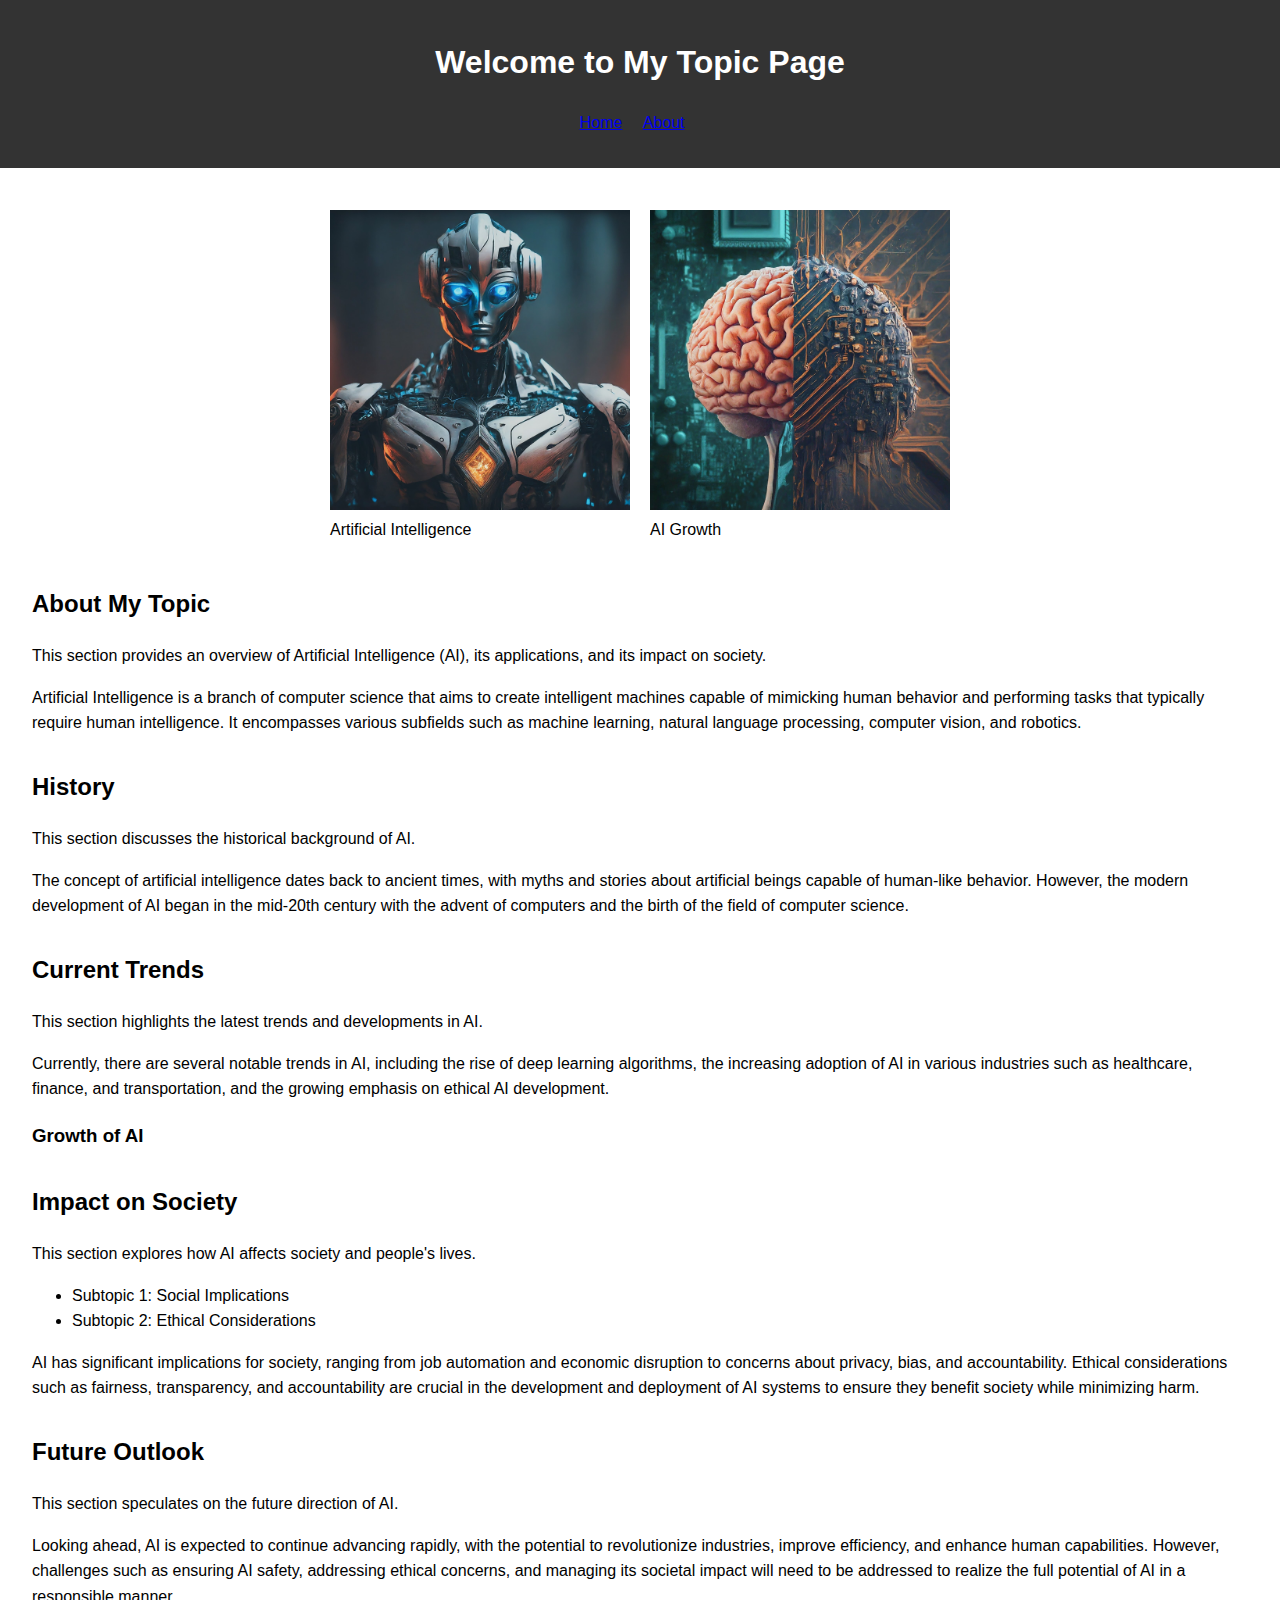
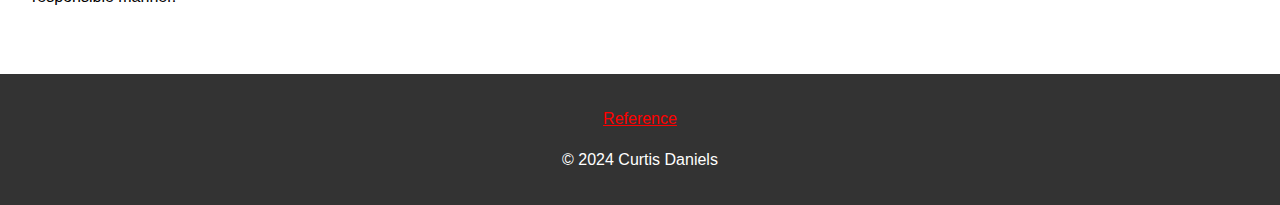
<file: w3/index.html>
<!DOCTYPE html>
<html lang="en">

<head>
    <meta charset="UTF-8">
    <meta name="author" content="Curtis Daniels">
    <meta name="description" content="Welcome, I'm Curtis Daniels this my topic page ">
    <title>Topic Page</title>
    <link rel="icon" href="html.png" type="image/x-icon">
    <link rel="stylesheet" href="main.css" type="text/css">
</head>

<body>
    <header>
        <h1>Welcome to My Topic Page</h1>
        <nav>
            <ul>
                <li><a href="index.html">Home</a></li>
                <li><a href="about.html">About</a></li>
            </ul>
        </nav>
    </header>

    <main>
        <section class="image-container">
          

            <figure>
                <img src="../img/hero_image.jpeg" width="300" height="300" alt="Artificial Intelligence">
                <figcaption>Artificial Intelligence</figcaption>
            </figure>

            <figure>
                <img src="../img/ai_growth_infographic.jpeg" width="300" height="300" alt="AI Growth">
                <figcaption>AI Growth</figcaption>
            </figure>
        </section>




        <section>

            <h2>About My Topic</h2>
            <p>This section provides an overview of Artificial Intelligence (AI), its applications, and its impact on
                society.</p>
            <p>Artificial Intelligence is a branch of computer science that aims to create intelligent machines capable
                of mimicking human behavior and performing tasks that typically require human intelligence. It
                encompasses various subfields such as machine learning, natural language processing, computer vision,
                and robotics.</p>
        </section>

        <section>
            <h2>History</h2>
            <p>This section discusses the historical background of AI.</p>
            <p>The concept of artificial intelligence dates back to ancient times, with myths and stories about
                artificial beings capable of human-like behavior. However, the modern development of AI began in the
                mid-20th century with the advent of computers and the birth of the field of computer science.</p>
        </section>

        <section>
            <h2>Current Trends</h2>
            <p>This section highlights the latest trends and developments in AI.</p>
            <p>Currently, there are several notable trends in AI, including the rise of deep learning algorithms, the
                increasing adoption of AI in various industries such as healthcare, finance, and transportation, and the
                growing emphasis on ethical AI development.</p>
            <section>
                <h3>Growth of AI</h3>

            </section>
        </section>

        <section>
            <h2>Impact on Society</h2>
            <p>This section explores how AI affects society and people's lives.</p>
            <ul>
                <li>Subtopic 1: Social Implications</li>
                <li>Subtopic 2: Ethical Considerations</li>
            </ul>
            <p>AI has significant implications for society, ranging from job automation and economic disruption to
                concerns about privacy, bias, and accountability. Ethical considerations such as fairness, transparency,
                and accountability are crucial in the development and deployment of AI systems to ensure they benefit
                society while minimizing harm.</p>
        </section>

        <section>
            <h2>Future Outlook</h2>
            <p>This section speculates on the future direction of AI.</p>
            <p>Looking ahead, AI is expected to continue advancing rapidly, with the potential to revolutionize
                industries, improve efficiency, and enhance human capabilities. However, challenges such as ensuring AI
                safety, addressing ethical concerns, and managing its societal impact will need to be addressed to
                realize the full potential of AI in a responsible manner.</p>
        </section>
    </main>

    <footer>
        <ul>
            <li><a class="reference" href="reference.html">Reference</a></li>
        </ul>
        <p>&copy; 2024 Curtis Daniels</p>
    </footer>
</body>

</html>
</file>
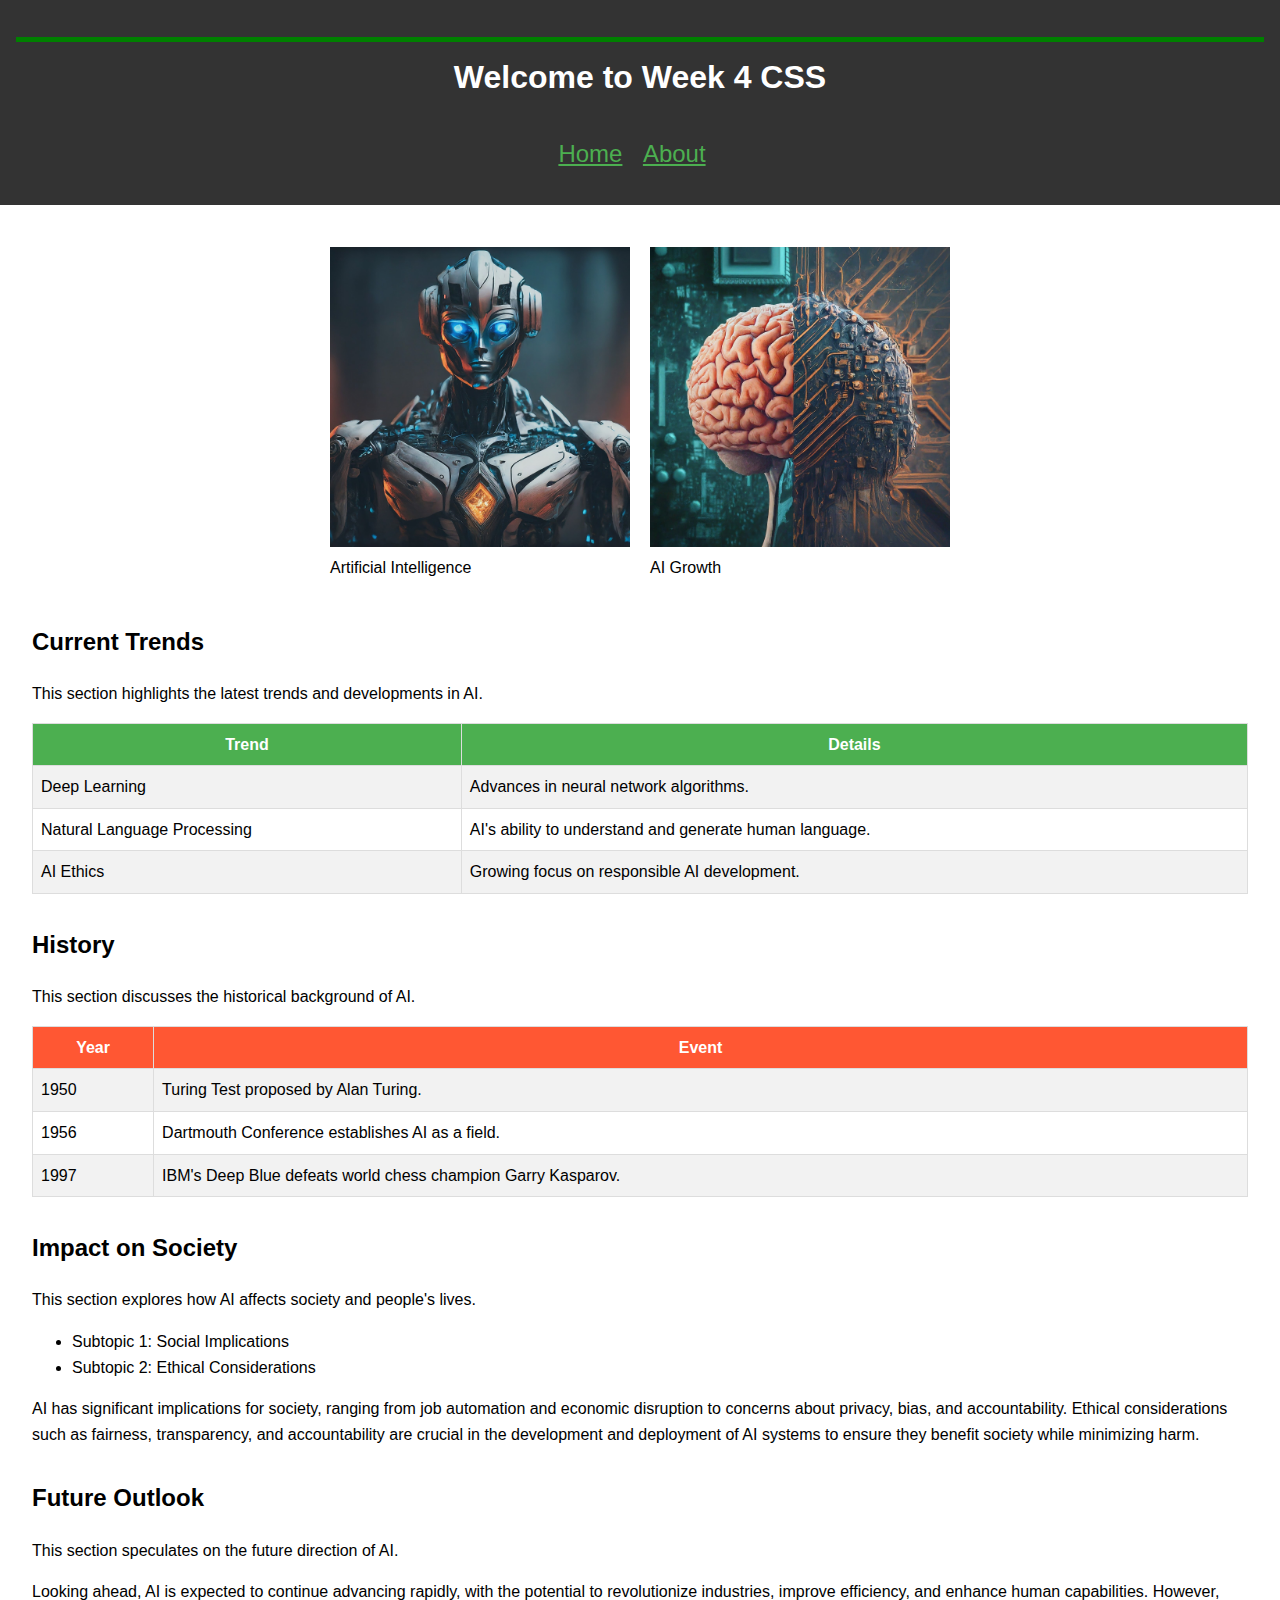
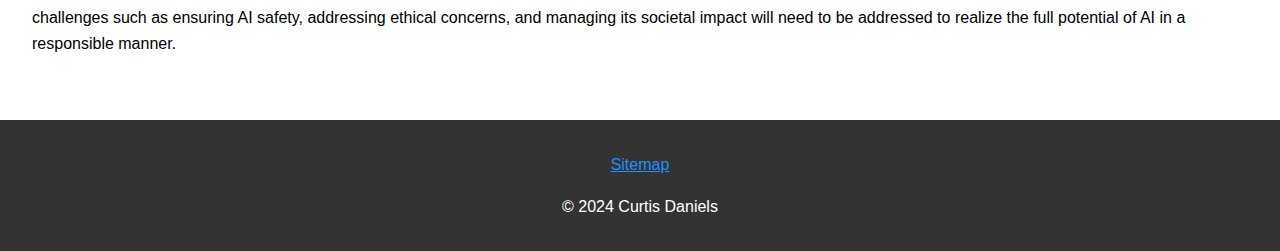
<file: w4/index.html>
<!DOCTYPE html>
<html lang="en">

<head>
    <meta charset="UTF-8">
    <meta name="author" content="Curtis Daniels">
    <meta name="description" content="Welcome, I'm Curtis Daniels this my topic page ">
    <title>Week 4 css group work</title>
    <link rel="icon" href="html.png" type="image/x-icon">
    <link rel="stylesheet" href="css/main.css" type="text/css">
</head>

<body>
    <header>
        <h1 class="welcome">Welcome to Week 4 CSS</h1>
        <nav>
            <ul class="home">
                <li><a href="index.html">Home</a></li>
                <li><a href="about.html">About</a></li>
            </ul>
        </nav>
    </header>

    <main>

        <section class="image-container">

            <h2 class="h2">AI</h2>
            <figure>
                <img src="../img/hero_image.jpeg" width="300" height="300" alt="Artificial Intelligence">
                <figcaption>Artificial Intelligence</figcaption>
            </figure>

            <figure>
                <img src="../img/ai_growth_infographic.jpeg" width="300" height="300" alt="AI Growth">
                <figcaption>AI Growth</figcaption>
            </figure>
        </section>




        <section>
            <h2>Current Trends</h2>
            <p>This section highlights the latest trends and developments in AI.</p>
            <table class="trends-table">
                <tr>
                    <th>Trend</th>
                    <th>Details</th>
                </tr>
                <tr>
                    <td>Deep Learning</td>
                    <td>Advances in neural network algorithms.</td>
                </tr>
                <tr>
                    <td>Natural Language Processing</td>
                    <td>AI's ability to understand and generate human language.</td>
                </tr>
                <tr>
                    <td>AI Ethics</td>
                    <td>Growing focus on responsible AI development.</td>
                </tr>
            </table>
        </section>


        <section>
            <h2>History</h2>
            <p>This section discusses the historical background of AI.</p>
            <table class="history-table">
                <tr>
                    <th>Year</th>
                    <th>Event</th>
                </tr>
                <tr>
                    <td>1950</td>
                    <td>Turing Test proposed by Alan Turing.</td>
                </tr>
                <tr>
                    <td>1956</td>
                    <td>Dartmouth Conference establishes AI as a field.</td>
                </tr>
                <tr>
                    <td>1997</td>
                    <td>IBM's Deep Blue defeats world chess champion Garry Kasparov.</td>
                </tr>
               
            </table>
        </section>
        

        <section>
            <h2>Impact on Society</h2>
            <p>This section explores how AI affects society and people's lives.</p>
            <ul>
                <li>Subtopic 1: Social Implications</li>
                <li>Subtopic 2: Ethical Considerations</li>
            </ul>
            <p>AI has significant implications for society, ranging from job automation and economic disruption to
                concerns about privacy, bias, and accountability. Ethical considerations such as fairness, transparency,
                and accountability are crucial in the development and deployment of AI systems to ensure they benefit
                society while minimizing harm.</p>
        </section>

        <section>
            <h2>Future Outlook</h2>
            <p>This section speculates on the future direction of AI.</p>
            <p>Looking ahead, AI is expected to continue advancing rapidly, with the potential to revolutionize
                industries, improve efficiency, and enhance human capabilities. However, challenges such as ensuring AI
                safety, addressing ethical concerns, and managing its societal impact will need to be addressed to
                realize the full potential of AI in a responsible manner.</p>
        </section>
    </main>

    <footer>
        <ul>
            <li><a class="sitemap" href="sitemap.html">Sitemap</a></li>
        </ul>
        <p>&copy; 2024 Curtis Daniels</p>
    </footer>
</body>

</html>
</file>
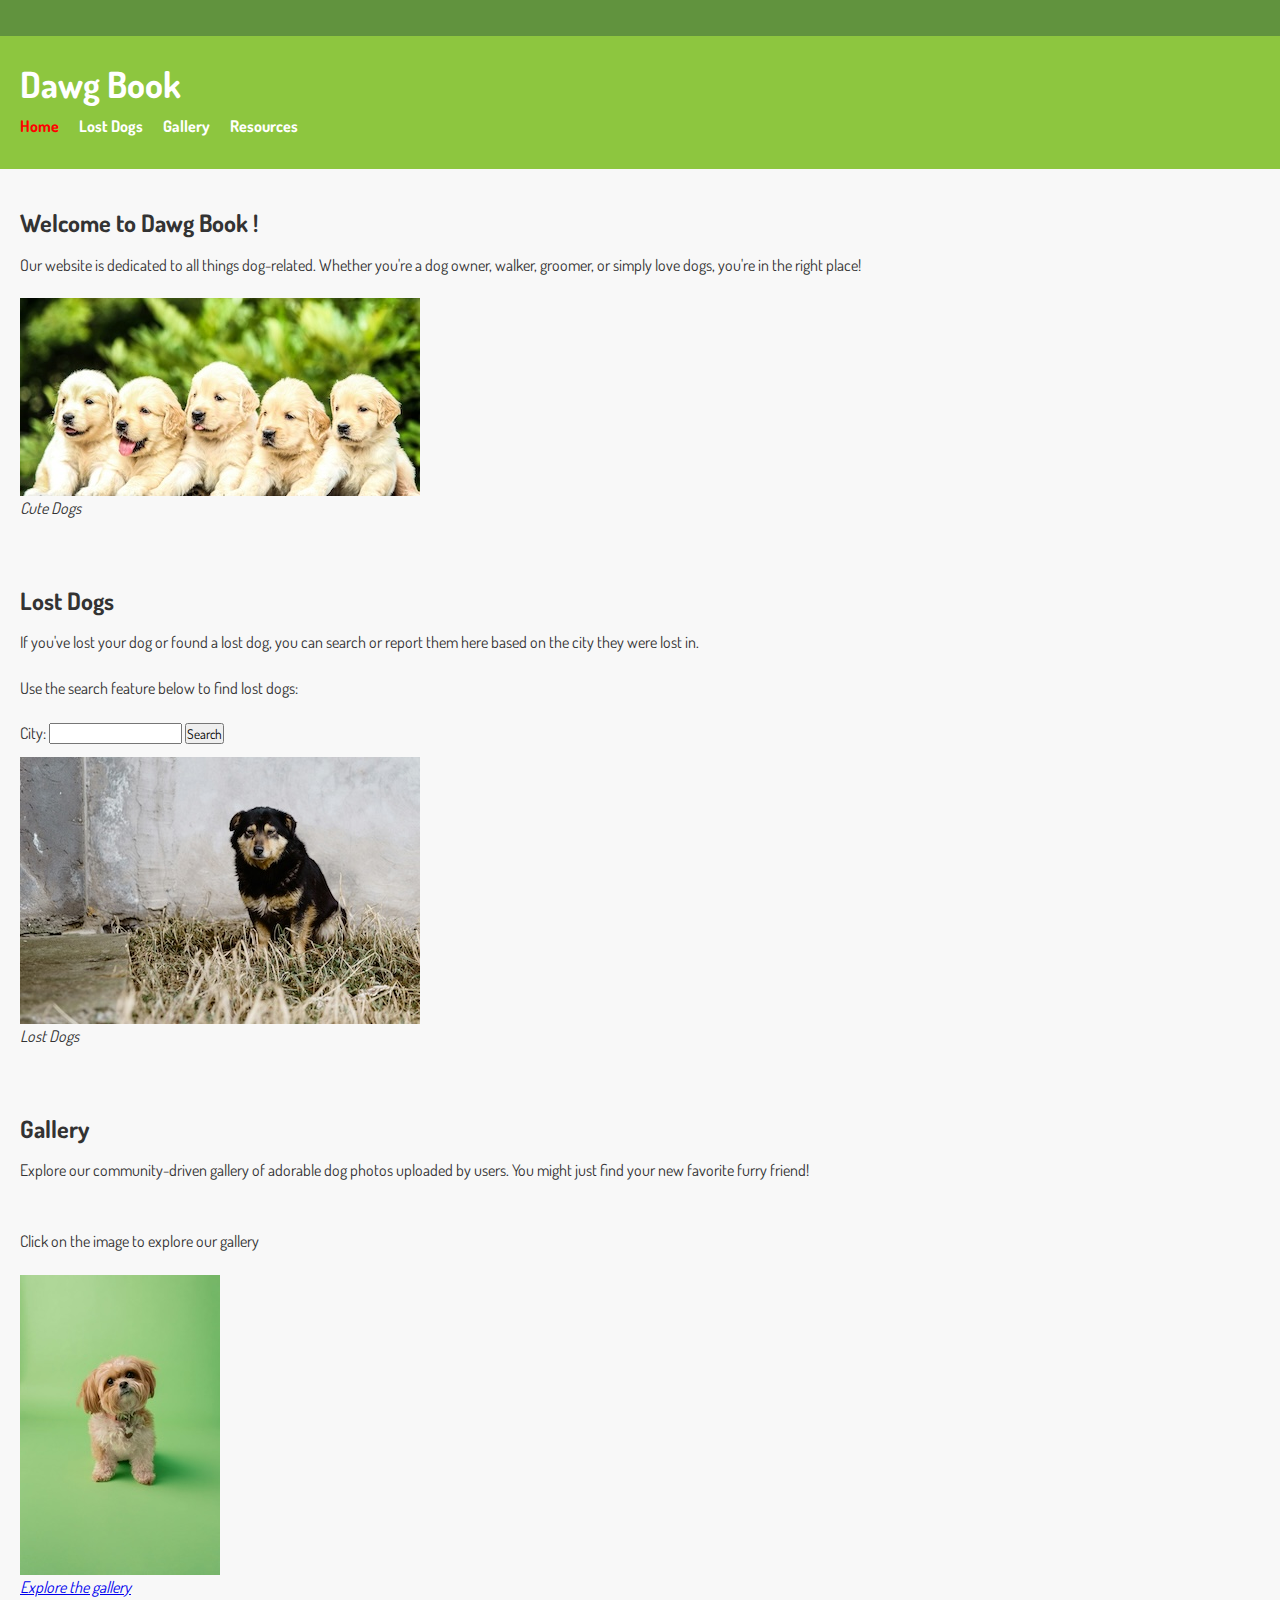
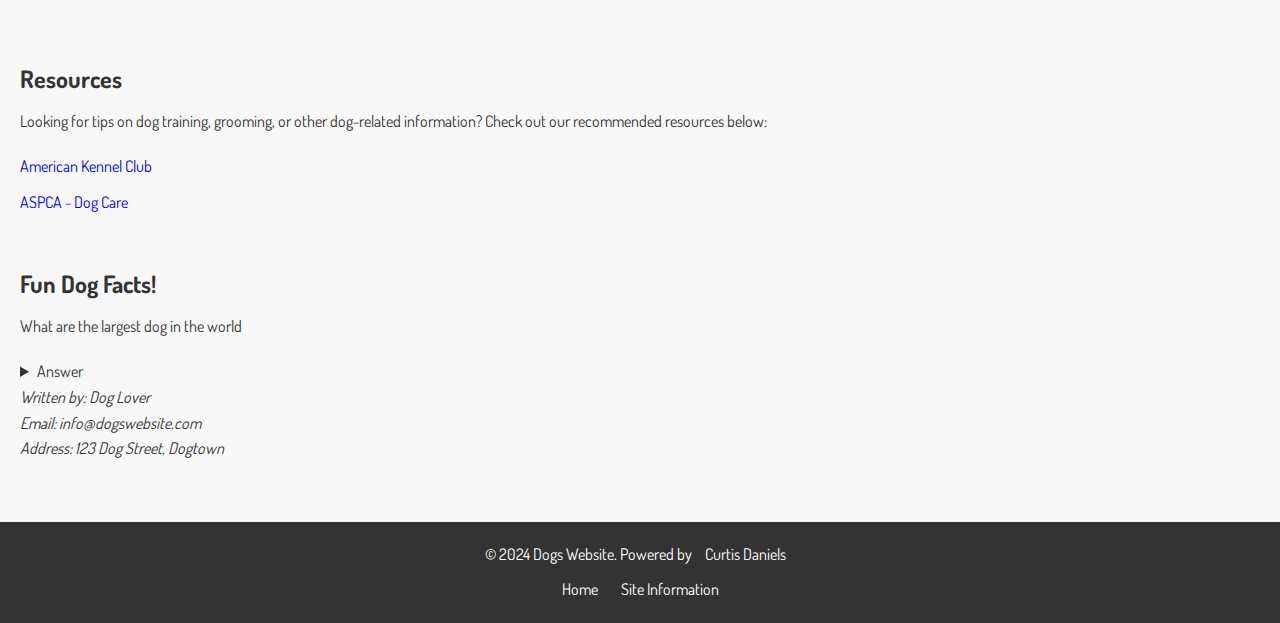
<file: project/final/index.html>
<!DOCTYPE html>
<html lang="en">

<head>
    <meta charset="UTF-8">
    <meta name="author" content="Curtis Daniels">
    <meta name="description" content="Welcome, I'm Curtis Daniels this my topic page ">
    <title>Dog website</title>
    <link rel="icon" href="html.png" type="image/x-icon">
    <link rel="stylesheet" href="css/main.css" type="text/css">
</head>

<body>

    <nav class="bar">

    </nav>


    <header>
        <h1>Dawg Book</h1>

        <nav>
            <ul class="list">
                <li><a class="stay" href="index.html">Home</a></li>
                <li><a href="lostdogs.html">Lost Dogs</a></li>
                <li><a href="gallery.html">Gallery</a></li>
                <li><a href="resources.html">Resources</a></li>


            </ul>
        </nav>
    </header>
    <main>
        <section class="home">
            <h2 class="disappear">home</h2>
            <article>
                <h2>Welcome to Dawg Book !</h2>
                <p>Our website is dedicated to all things dog-related. Whether you're a dog owner, walker, groomer, or
                    simply love dogs, you're in the right place!</p>
                <figure>
                    <img src="../img/groupdogs.jpg" alt="Welcome to Dawg Book" title="Welcome to Dawg Book"
                        loading="lazy">
                    <figcaption>Cute Dogs</figcaption>
                </figure>
                <!-- <figure>
                    <img src="../img/hero_image.jpeg" width="300" height="300" alt="Artificial Intelligence">
                    <figcaption>Artificial Intelligence</figcaption>
                </figure> -->
            </article>
        </section>
        <section id="lost-dogs">
            <h2 class="disappear">home</h2>
            <article>
                <h2>Lost Dogs</h2>
                <p>If you've lost your dog or found a lost dog, you can search or report them here based on the city
                    they were lost in.</p>
                <p>Use the search feature below to find lost dogs:</p>
                <form class="search">
                    <label for="city">City:</label>
                    <input type="text" id="city" name="city">
                    <button type="submit">Search</button>
                </form>
                <figure>
                    <img src="../img/lostdog.jpg" alt="Lost Dogs" title="Lost Dogs" loading="lazy">
                    <figcaption>Lost Dogs</figcaption>
                </figure>
            </article>
        </section>
        <section id="gallery">
            <h2 class="disappear">home</h2>
            <article>
                <h2>Gallery</h2>
                <p>Explore our community-driven gallery of adorable dog photos uploaded by users. You might just find
                    your new favorite furry friend!</p><br>
                <p>Click on the image to explore our gallery</p>
                <a href="gallery.html">
                    <figure>
                        <img src="../img/dog-gallery.jpg" alt="Dog Gallery" title="Dog Gallery" loading="lazy">
                        <figcaption>Explore the gallery</figcaption>
                    </figure>
                </a>
            </article>
        </section>
        <section id="resources">
            <h2 class="disappear">home</h2>
            <article>
                <h2>Resources</h2>
                <p>Looking for tips on dog training, grooming, or other dog-related information? Check out our
                    recommended resources below:</p>
                <ul>
                    <li><a href="https://www.akc.org/" target="_blank">American Kennel Club</a></li>
                    <li><a href="https://www.aspca.org/pet-care/dog-care" target="_blank">ASPCA - Dog Care</a></li>
                </ul>

            </article>
        </section>
        <section>
            <h2 class="disappear">home</h2>
            <article>
                <h2> Fun Dog Facts!</h2>
                <p>What are the largest dog in the world</p>
                <details>
                    <summary>Answer</summary>
                    <p>Mastiffs are the largest dog breed, with males weighing up to 230 pounds! </p>
                    <figure>
                        <img src="../img/fun-dog-facts.jpeg" alt="Fun Dog Facts" title="Fun Dog Facts" loading="lazy">
                        <figcaption>Mastiffs</figcaption>
                    </figure>
                </details>
                <address>
                    Written by: Dog Lover<br>
                    Email: info@dogswebsite.com<br>
                    Address: 123 Dog Street, Dogtown
                </address>

            </article>
        </section>
    </main>
    <footer>
        <p>&copy; 2024 Dogs Website. Powered by
            <a href="#" target="_blank">Curtis Daniels</a>
        </p>
        <a href="index.html">Home</a>
        <a href="site.html">Site Information</a>
    </footer>
</body>

</html>
</file>
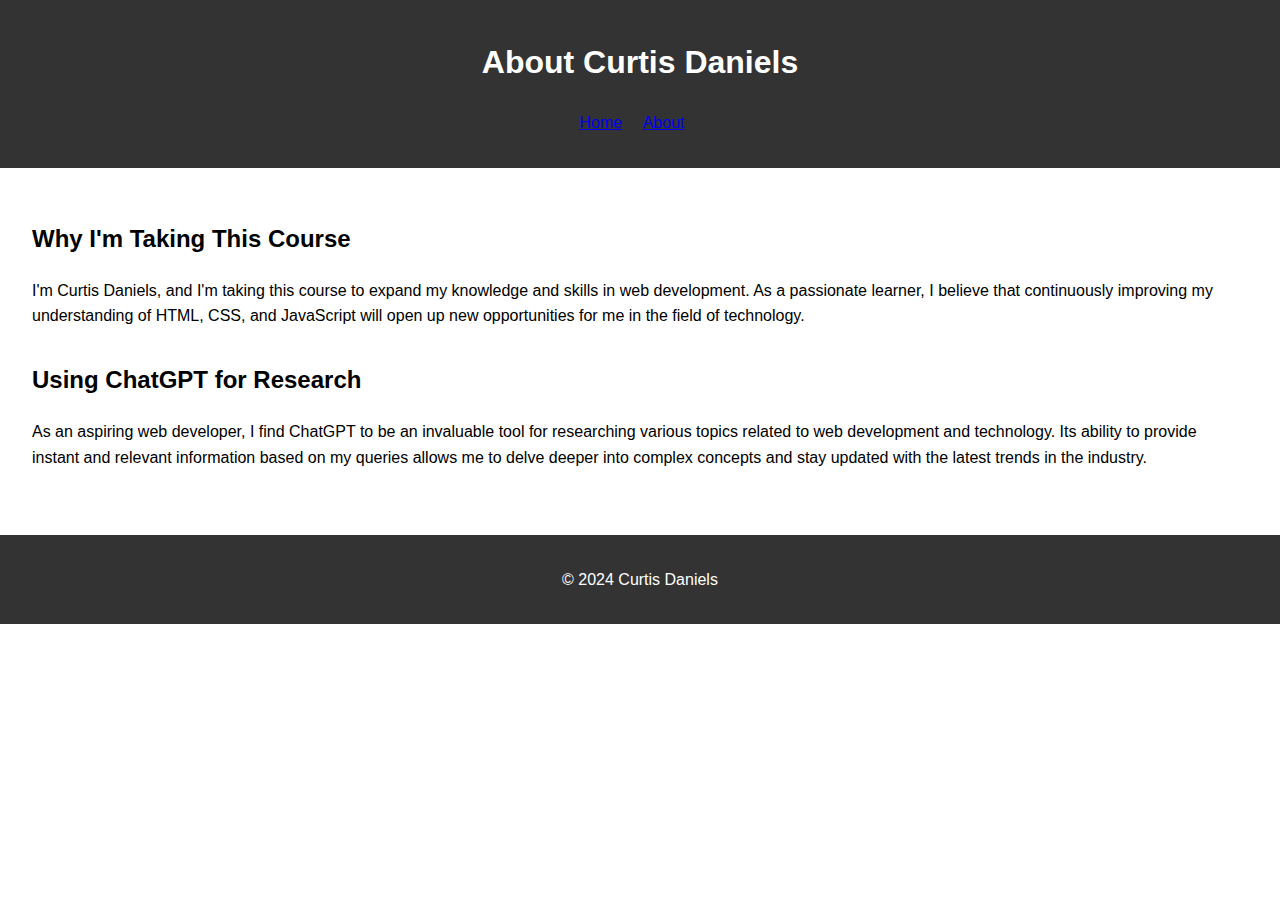
<file: w3/about.html>
<!DOCTYPE html>
<html lang="en">
<head>
    <meta charset="UTF-8">
    <meta name="viewport" content="width=device-width, initial-scale=1.0">
      <head>
        <meta charset="UTF-8">
        <meta name="author" content="Curtis Daniels">
        <meta name="description" content="Hi, I'm Curtis Daniels this my About page ">
        <title>About Curtis Daniels</title>
        <link rel="icon" href="html.png" type="image/x-icon">
        <link rel="stylesheet" href="main.css" type="text/css">
    </head>
</head>
<body>
    <header class="header">
        <h1>About Curtis Daniels</h1>
        <nav>
            <ul>
                <li><a href="index.html">Home</a></li>
                <li><a href="about.html">About</a></li>
            </ul>
        </nav>
    </header>

    <main class="main">
        <section class="section">
            <h2>Why I'm Taking This Course</h2>
            <p>I'm Curtis Daniels, and I'm taking this course to expand my knowledge and skills in web development. As a passionate learner, I believe that continuously improving my understanding of HTML, CSS, and JavaScript will open up new opportunities for me in the field of technology.</p>
        </section>

        <section class="section">
            <h2>Using ChatGPT for Research</h2>
            <p>As an aspiring web developer, I find ChatGPT to be an invaluable tool for researching various topics related to web development and technology. Its ability to provide instant and relevant information based on my queries allows me to delve deeper into complex concepts and stay updated with the latest trends in the industry.</p>
        </section>
    </main>

    <footer class="footer">
        <p>&copy; 2024 Curtis Daniels</p>
    </footer>
</body>
</html>
</file>
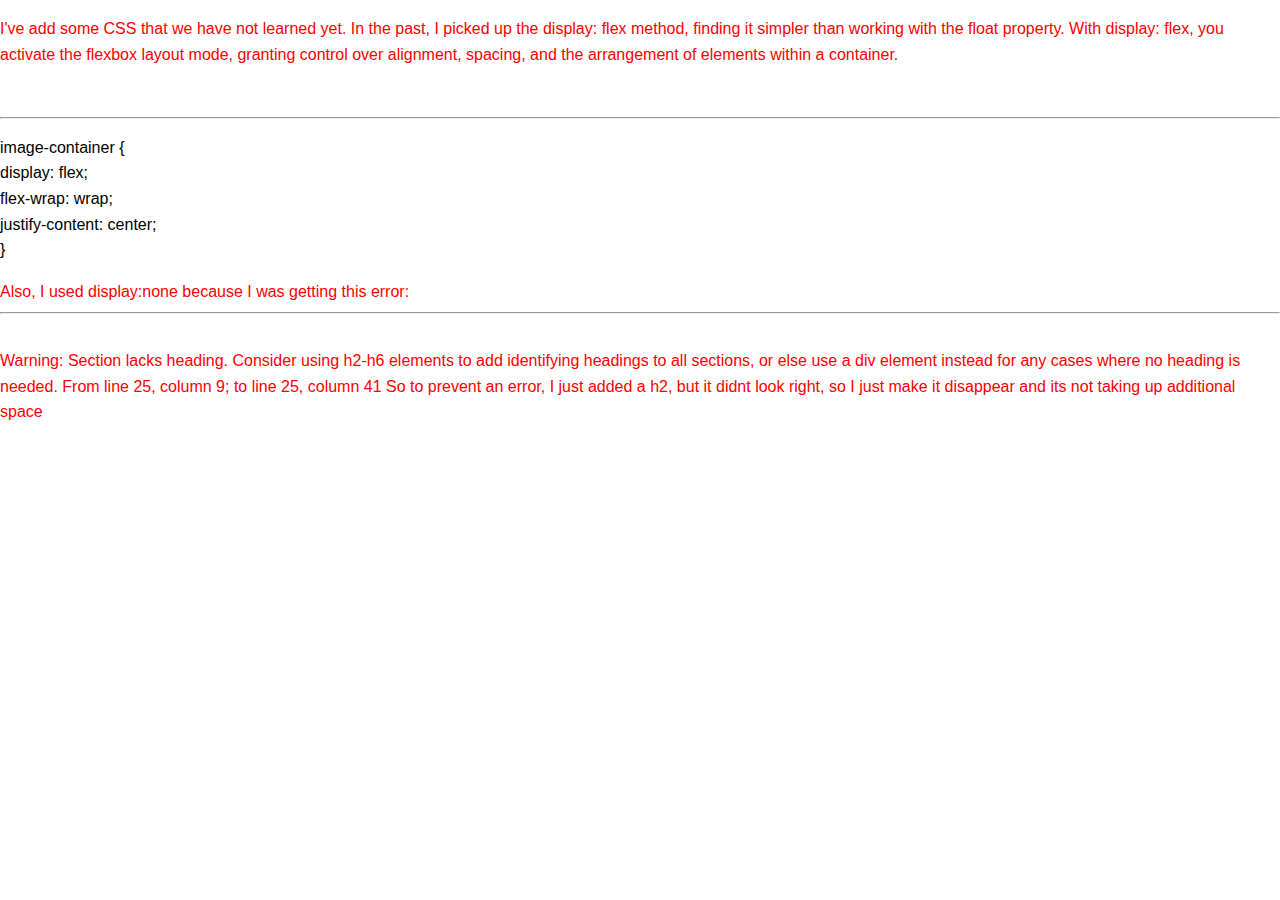
<file: w3/reference.html>
<!DOCTYPE html>
<html lang="en">

<head>
    <meta charset="UTF-8">
    <meta name="author" content="Curtis Daniels">
    <meta name="description" content="Welcome, I'm Curtis Daniels this my topic page ">
    <title>Topic Page</title>
    <link rel="icon" href="html.png" type="image/x-icon">
    <link rel="stylesheet" href="main.css" type="text/css">
</head>

<body>
   <p class="renderRed">
    I've add some CSS that we have not learned yet.
        In the past, I picked up the display: flex method, finding it simpler than working with the float property. With
        display: flex, you activate the flexbox layout mode, granting control over alignment, spacing, and the
        arrangement of elements within a container. 
   </p><br> <hr>


    <p>
        image-container { <br>
        display: flex;<br>
        flex-wrap: wrap;<br>
        justify-content: center;<br>
   
    }</p>



    <div class="renderRed">Also, I used display:none because I was getting this error:
        <hr> <br>
            Warning: Section lacks heading. Consider using h2-h6 elements to add identifying headings to all sections,
            or else use a div element instead for any cases where no heading is needed.

            From line 25, column 9; to line 25, column 41


            So to prevent an error, I just added a h2, but it didnt look right, so I just make it disappear and its not
            taking up additional space
            </div>
</body>

</html>
</file>
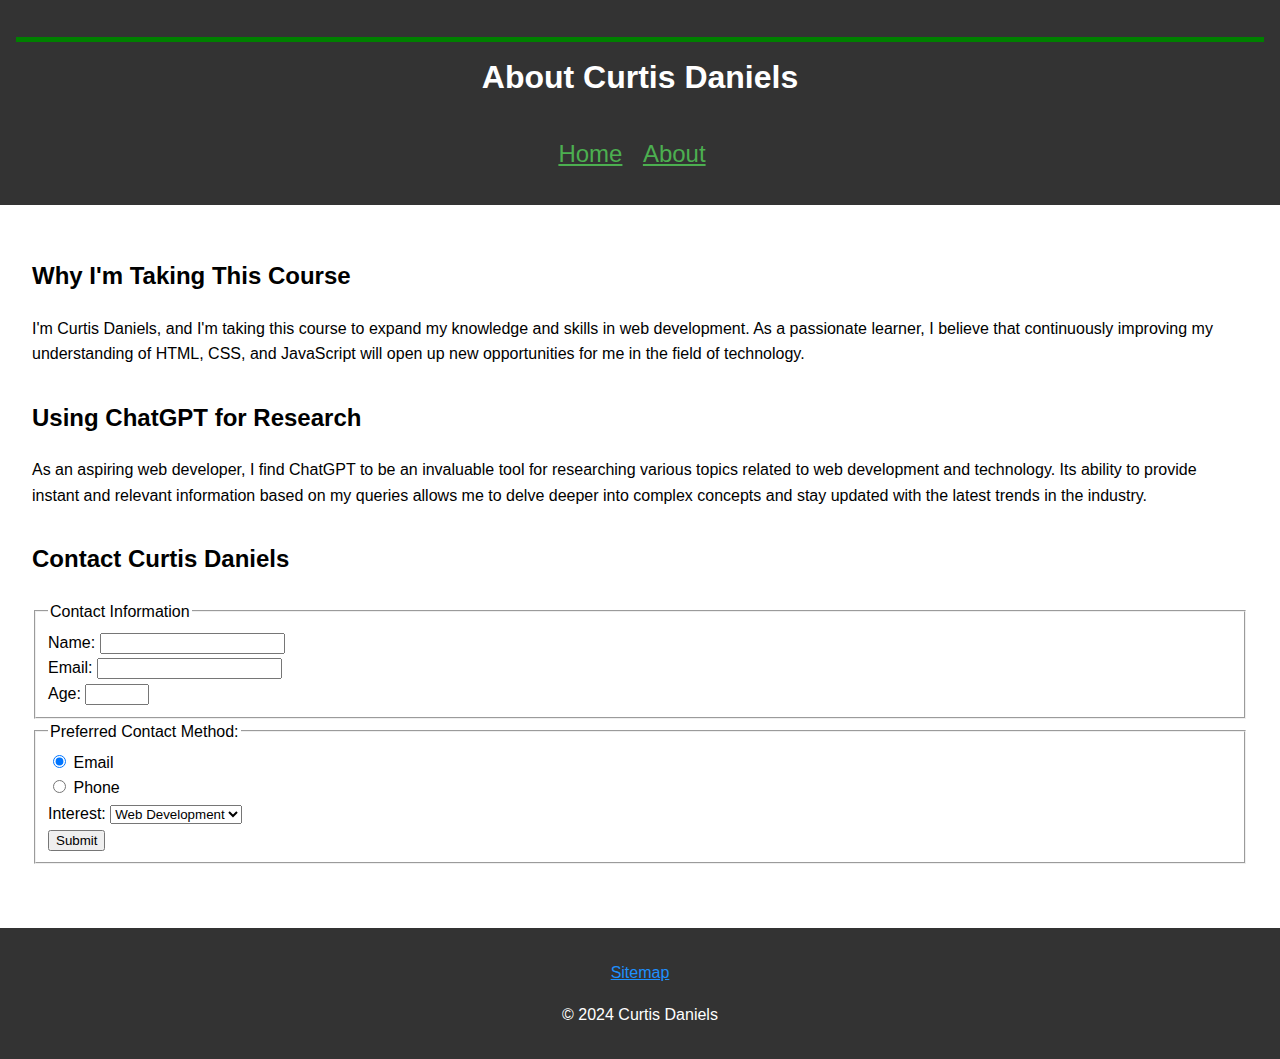
<file: w4/about.html>
<!DOCTYPE html>
<html lang="en">

      <head>
        <meta charset="UTF-8">
        <meta name="author" content="Curtis Daniels">
        <meta name="description" content="Hi, I'm Curtis Daniels this my About page ">
        <title>Week 4 css group work</title>
        <link rel="icon" href="html.png" type="image/x-icon">
        <link rel="stylesheet" href="css/main.css" type="text/css">
    </head>

<body>
    <header class="header">
        <h1 class="welcome">About Curtis Daniels</h1>
        <nav>
            <ul class="home">
                <li><a href="index.html">Home</a></li>
                <li><a href="about.html">About</a></li>
            </ul>
        </nav>
    </header>

    <main class="main">
        <section class="section">
            <h2>Why I'm Taking This Course</h2>
            <p>I'm Curtis Daniels, and I'm taking this course to expand my knowledge and skills in web development. As a passionate learner, I believe that continuously improving my understanding of HTML, CSS, and JavaScript will open up new opportunities for me in the field of technology.</p>
        </section>

        <section class="section">
            <h2>Using ChatGPT for Research</h2>
            <p>As an aspiring web developer, I find ChatGPT to be an invaluable tool for researching various topics related to web development and technology. Its ability to provide instant and relevant information based on my queries allows me to delve deeper into complex concepts and stay updated with the latest trends in the industry.</p>
        </section>
        <section class="section line">
            <h2>Contact Curtis Daniels</h2>
            <form action="https://httpbin.org/post" method="post">
                <!-- Text Input -->
                <fieldset>
                <legend>Contact Information</legend>    
                <label for="name">Name:</label>
                <input type="text" id="name" name="name" required><br>
        
                <!-- Email Input -->
                <label for="email">Email:</label>
                <input type="email" id="email" name="email" required><br>
        
                <!-- Number Input -->
                <label for="age">Age:</label>
                <input type="number" id="age" name="age" min="0" max="120"><br>
            </fieldset>
        
                <!-- Radio Button Input -->
                <fieldset>
                
              
                <legend>Preferred Contact Method:</legend>
                <input type="radio" id="emailContact" name="contactMethod" value="email" checked>
                <label for="emailContact">Email</label><br>
                <input type="radio" id="phoneContact" name="contactMethod" value="phone">
                <label for="phoneContact">Phone</label><br>
        
                <!-- Dropdown Select -->
                <label for="interest">Interest:</label>
                <select id="interest" name="interest">
                    <option value="webDev">Web Development</option>
                    <option value="dataSci">Data Science</option>
                    <option value="cyberSec">Cybersecurity</option>
                    <option value="other">Other</option>
                </select><br>
        
                <!-- Submit Button -->
                <input type="submit" value="Submit">
            </fieldset>
            </form>
        </section>
        
    </main>

    <footer class="footer">
        <ul>
            <li><a class="sitemap" href="sitemap.html">Sitemap</a></li>
        </ul>
        <p>&copy; 2024 Curtis Daniels</p>
    </footer>
</body>
</html>
</file>
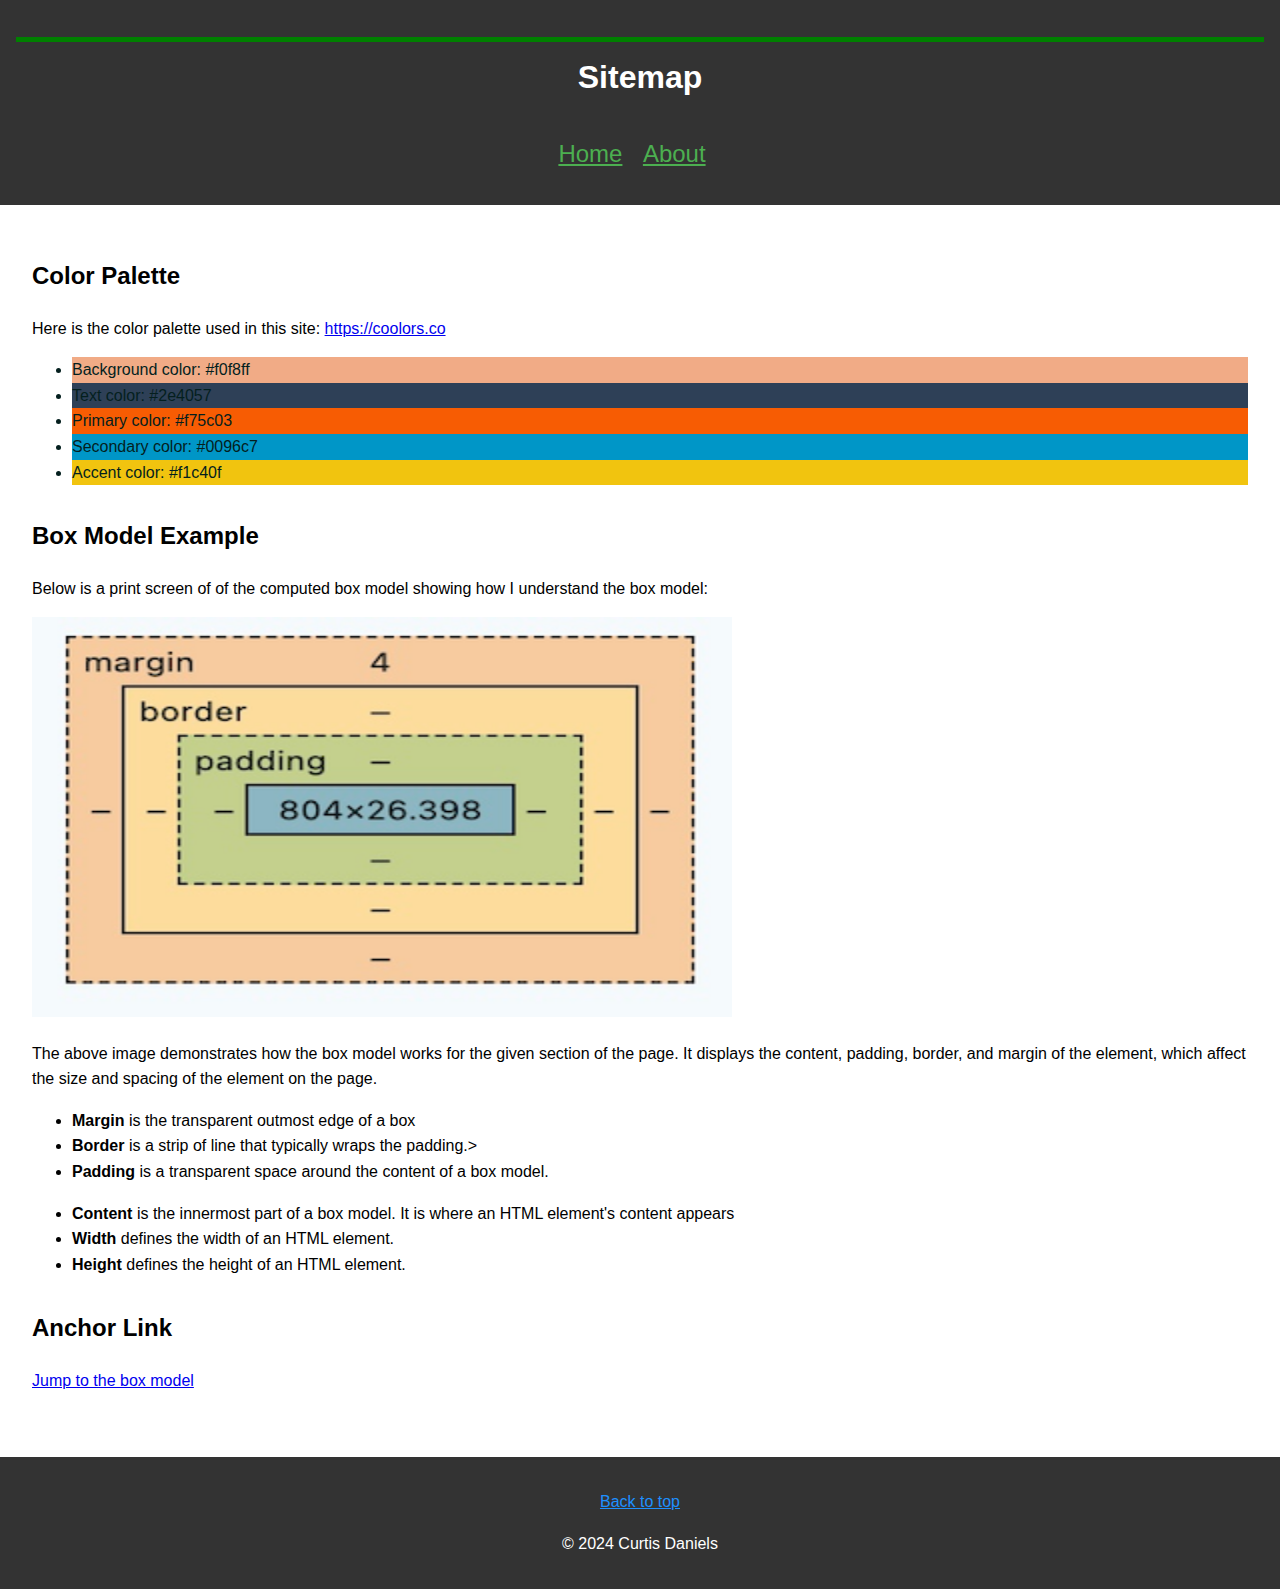
<file: w4/sitemap.html>
<!DOCTYPE html>
<html lang="en">

<head>
    <meta charset="UTF-8">
    <meta name="author" content="Curtis Daniels">
    <meta name="description" content="Hi, I'm Curtis Daniels this my About page ">
    <title>Week 4 css group work</title>
    <link rel="icon" href="html.png" type="image/x-icon">
    <link rel="stylesheet" href="css/main.css" type="text/css">
</head>

<body >
    <header>
        <h1 class="welcome">Sitemap</h1>
        <nav>
            <ul class="home">
                <li><a href="index.html">Home</a></li>
                <li><a href="about.html">About</a></li>
            </ul>
        </nav>
    </header>
    <main>
    <section>
        <h2>Color Palette</h2>
        <p>Here is the color palette used in this site: <a href="https://coolors.co/" target="_blank" rel="noreferrer"> https://coolors.co</a></p>
        <ul>
            <li class="palette1">Background color: #f0f8ff</li> 
            <li class="palette2">Text color: #2e4057</li>
            <li class="palette3">Primary color: #f75c03</li>
            <li class="palette4">Secondary color: #0096c7</li>
            <li class="palette5">Accent color: #f1c40f</li>
        </ul>
    </section>

    <section>
        <h2>Box Model Example</h2>
        <p>Below is a print screen of of the computed box model   showing how I understand the box model:</p>
        <img src="boxmodel.png" width="700" height="400" alt="Box Model Example" id="box-model-image">
        <p>The above image demonstrates how the box model works for the given section of the page. It displays the
            content, padding, border, and margin of the element, which affect the size and spacing of the element on the
            page.
        </p>

        <p class="list-container">
        <ul class="box ">
            <li class="list "><span class="bold">Margin</span> is the transparent outmost edge of a box</li>
            <li class="list "><span class="bold">Border</span> is a strip of line that typically wraps the padding.>
            </li>
            <li class="list "><span class="bold">Padding</span> is a transparent space around the content of a box model.</li>
        </ul>

        <ul class="box">
            <li class="list "><span class="bold">Content</span> is the innermost part of a box model. It is where an HTML element's
                content appears</li>
            <li class="list "><span class="bold">Width</span> defines the width of an HTML element.</li>
            <li class="list "><span class="bold">Height</span> defines the height of an HTML element.</li>
        </ul>
        
    </section>



    <section>
        <h2>Anchor Link</h2>
        <p><a href="#box-model-image">Jump to the box model </a></p>
    </section>
    </main>
    <footer>
        <ul>
            <li><a class="sitemap" href="#">Back to top</a></li>
        </ul>
        <p>&copy; 2024 Curtis Daniels</p>
    </footer>
</body>

</html>
</file>
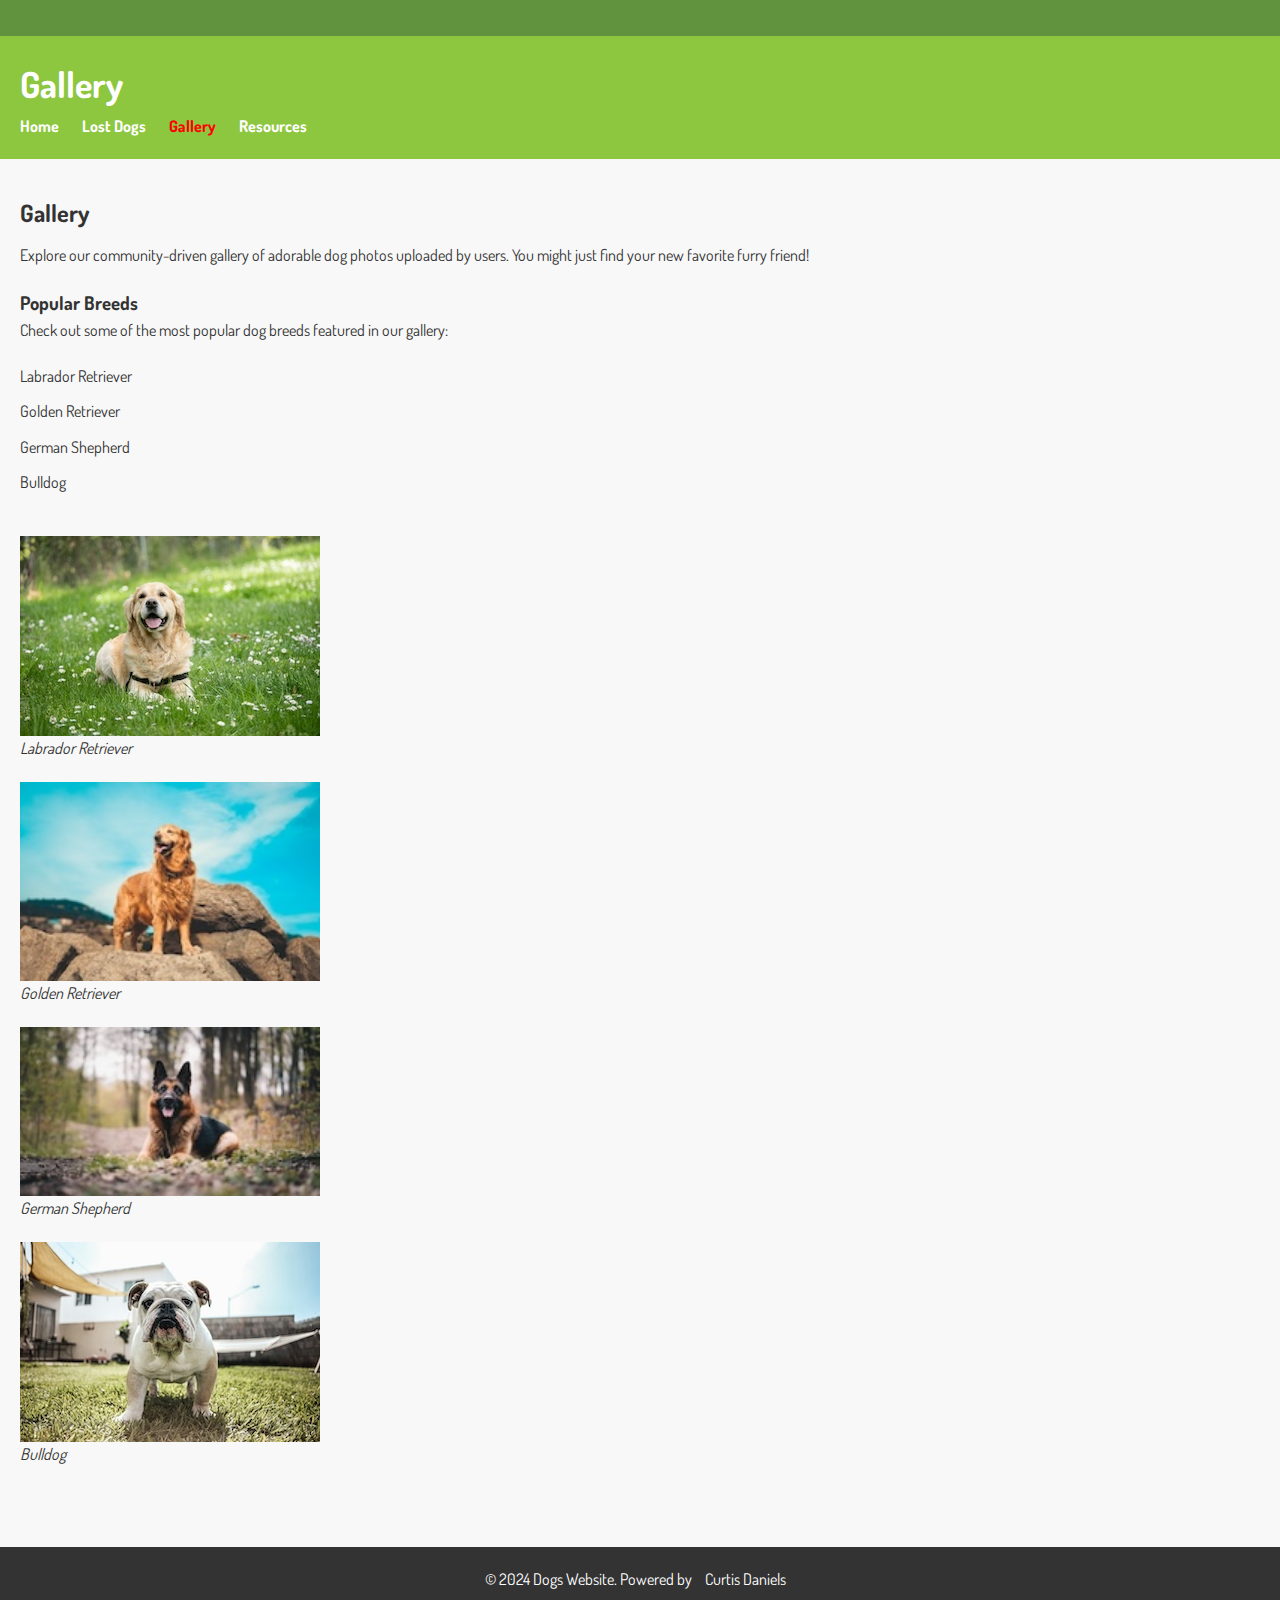
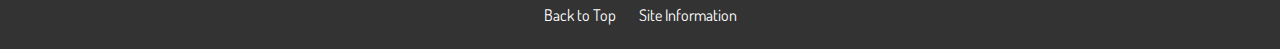
<file: project/final/gallery.html>
<!DOCTYPE html>
<html lang="en">

<head>
    <meta charset="UTF-8">
    <meta name="viewport" content="width=device-width, initial-scale=1.0">
    <meta name="description"
        content="A website dedicated to dog lovers, featuring a gallery of dog photos and a section for lost dogs.">
    <title>Gallery - Dog website</title>
    <link rel="icon" href="html.png" type="image/x-icon">
    <link rel="stylesheet" href="css/main.css" type="text/css">
</head>

<body>
    <nav class="bar"></nav>
    <header>
        <h1>Gallery </h1>
        <nav>
            <ul>
                <li><a href="index.html">Home</a></li>
                <li><a href="lostdogs.html">Lost Dogs</a></li>
                <li><a class="stay" href="gallery.html">Gallery</a></li>
                <li><a href="resources.html">Resources</a></li>

            </ul>
        </nav>
    </header>
    <main>
        <section id="gallery">
            <h2 class="disappear">Lost Dogs</h2>
            <article>
                <h2>Gallery</h2>
                <p>Explore our community-driven gallery of adorable dog photos uploaded by users. You might just find
                    your new favorite furry friend!</p>
                <section>
                    <h3>Popular Breeds</h3>
                    <p>Check out some of the most popular dog breeds featured in our gallery:</p>
                    <ul>
                        <li>Labrador Retriever</li>
                        <li>Golden Retriever</li>
                        <li>German Shepherd</li>
                        <li>Bulldog</li>
                    </ul>
                </section>
                <figure>
                    <img src="../img/labrador1.jpg" alt="Labrador Retriever" title="Labrador Retriever" loading="lazy">
                    <figcaption>Labrador Retriever</figcaption>
                </figure>

                <figure>
                    <img src="../img/golden-retriever.jpg" alt="Golden Retriever" title="Golden Retriever" width="300"
                        height="200" loading="lazy">
                    <figcaption>Golden Retriever</figcaption>
                </figure>
              
                    <figure>
                        <img src="../img/german-shepherd.jpg" alt="German Shepherd" title="German Shepherd" width="300"
                            height="169" loading="lazy">
                        <figcaption>German Shepherd</figcaption>
                    </figure>
            
                <figure>
                    <img src="../img/bulldog1.jpg" alt="Bulldog" title="Bulldog" loading="lazy">
                    <figcaption>Bulldog</figcaption>
                </figure>
            </article>
        </section>
    </main>
    <footer>
        <p>&copy; 2024 Dogs Website. Powered by <a href="#" target="_blank">Curtis Daniels</a></p>
        <a href="#">Back to Top</a>
        <a href="site.html">Site Information</a>
    </footer>
</body>

</html>
</file>
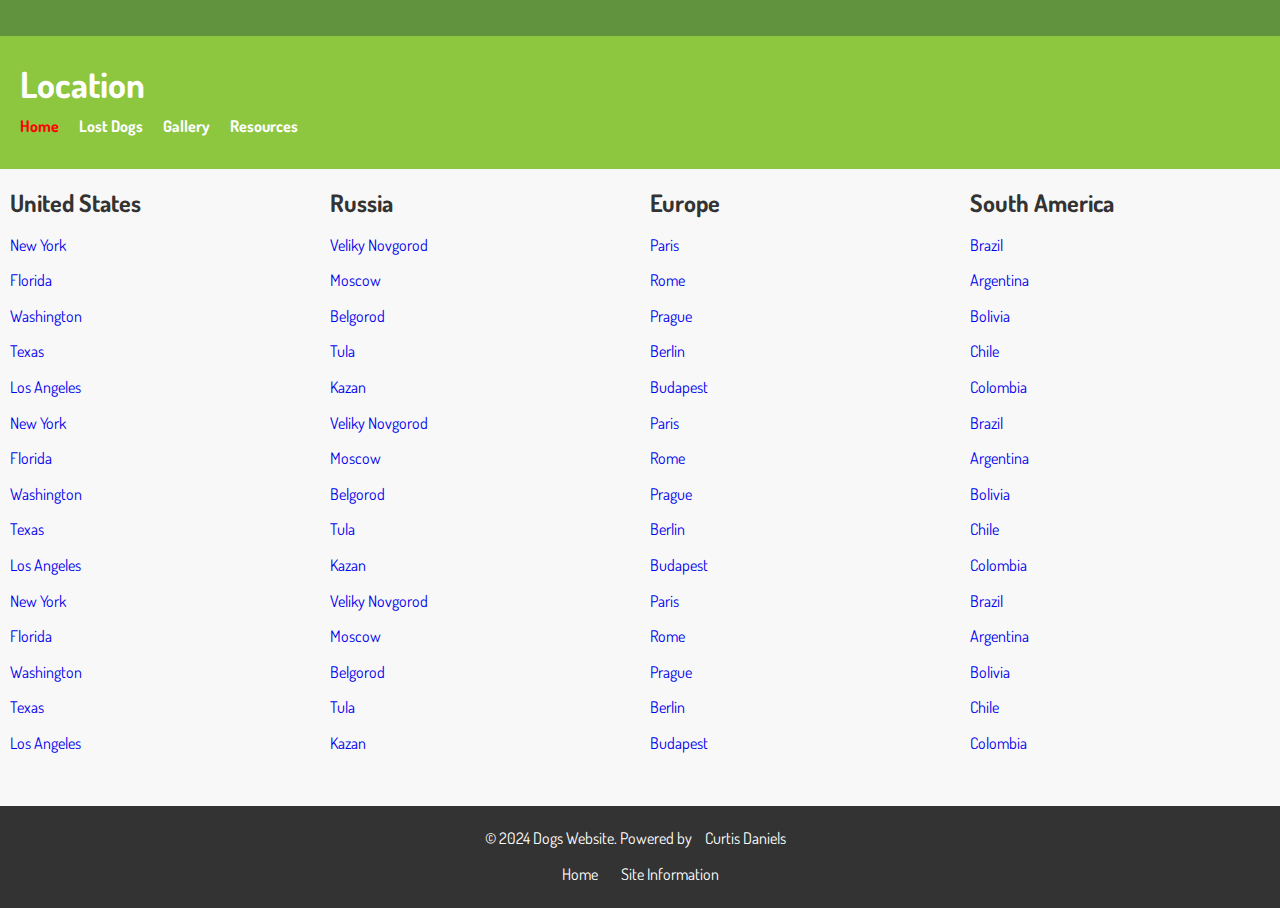
<file: project/final/location.html>
<!DOCTYPE html>
<html lang="en">

<head>
    <meta charset="UTF-8">
    <meta name="author" content="Curtis Daniels">
    <meta name="description" content="Welcome, I'm Curtis Daniels this my topic page ">
    <title>Dog website</title>
    <link rel="icon" href="html.png" type="image/x-icon">
    <link rel="stylesheet" href="css/main.css" type="text/css">
</head>

<body >

    <nav class="bar">

    </nav>


    <header>
        <h1>Location</h1>

        <nav>
            <ul class="list">
                <li><a class="stay" href="index.html">Home</a></li>
                <li><a href="lostdogs.html">Lost Dogs</a></li>
                <li><a href="gallery.html">Gallery</a></li>
                <li><a href="resources.html">Resources</a></li>
            </ul>
        </nav>
    </header>
   

  
    <section class="container ">
       
            <h2 class="findyourdog">Find Your dog</h2>
      
        <section class="column">
            <h2>United States</h2>
            <ul class="location">
                <li><a href="#">New York</a></li>
                <li><a href="#">Florida</a></li>
                <li><a href="#">Washington</a></li>
                <li><a href="#">Texas</a></li>
                <li><a href="#">Los Angeles</a></li>
                <li><a href="#">New York</a></li>
                <li><a href="#">Florida</a></li>
                <li><a href="#">Washington</a></li>
                <li><a href="#">Texas</a></li>
                <li><a href="#">Los Angeles</a></li>
                <li><a href="#">New York</a></li>
                <li><a href="#">Florida</a></li>
                <li><a href="#">Washington</a></li>
                <li><a href="#">Texas</a></li>
                <li><a href="#">Los Angeles</a></li>
            </ul>
        </section>
        <section class="column">
            <h2>Russia</h2>
            <ul class="location">
                <li><a href="#">Veliky Novgorod</a></li>
                <li><a href="#">Moscow</a></li>
                <li><a href="#">Belgorod</a></li>
                <li><a href="#">Tula</a></li>
                <li><a href="#">Kazan</a></li>
                <li><a href="#">Veliky Novgorod</a></li>
                <li><a href="#">Moscow</a></li>
                <li><a href="#">Belgorod</a></li>
                <li><a href="#">Tula</a></li>
                <li><a href="#">Kazan</a></li>
                <li><a href="#">Veliky Novgorod</a></li>
                <li><a href="#">Moscow</a></li>
                <li><a href="#">Belgorod</a></li>
                <li><a href="#">Tula</a></li>
                <li><a href="#">Kazan</a></li>
            </ul>
        </section>
        <section class="column">
            <h2>Europe</h2>
            <ul class="location">
                <li><a href="#">Paris</a></li>
                <li><a href="#">Rome</a></li>
                <li><a href="#">Prague</a></li>
                <li><a href="#">Berlin</a></li>
                <li><a href="#">Budapest</a></li>
                <li><a href="#">Paris</a></li>
                <li><a href="#">Rome</a></li>
                <li><a href="#">Prague</a></li>
                <li><a href="#">Berlin</a></li>
                <li><a href="#">Budapest</a></li>
                <li><a href="#">Paris</a></li>
                <li><a href="#">Rome</a></li>
                <li><a href="#">Prague</a></li>
                <li><a href="#">Berlin</a></li>
                <li><a href="#">Budapest</a></li>
            </ul>
        </section>
        <section class="column">
            <h2>South America</h2>
            <ul class="location">
                <li><a href="#">Brazil</a></li>
                <li><a href="#">Argentina</a></li>
                <li><a href="#">Bolivia</a></li>
                <li><a href="#">Chile</a></li>
                <li><a href="#">Colombia</a></li>
                <li><a href="#">Brazil</a></li>
                <li><a href="#">Argentina</a></li>
                <li><a href="#">Bolivia</a></li>
                <li><a href="#">Chile</a></li>
                <li><a href="#">Colombia</a></li>
                <li><a href="#">Brazil</a></li>
                <li><a href="#">Argentina</a></li>
                <li><a href="#">Bolivia</a></li>
                <li><a href="#">Chile</a></li>
                <li><a href="#">Colombia</a></li>
            </ul>
        </section>
        
    </section>
    <!-- <section class="column invisable">
        <h2>South America</h2>
        <ul class="location">
            <li><a href="#">Brazil</a></li>
            <li><a href="#">Argentina</a></li>
            <li><a href="#">Bolivia</a></li>
            <li><a href="#">Chile</a></li>
            <li><a href="#">Colombia</a></li>
        </ul>
    </section>
    <section class="column invisable">
        <h2>South America</h2>
        <ul class="location">
            <li><a href="#">Brazil</a></li>
            <li><a href="#">Argentina</a></li>
            <li><a href="#">Bolivia</a></li>
            <li><a href="#">Chile</a></li>
            <li><a href="#">Colombia</a></li>
        </ul>
    </section> -->
    <footer>
        <p>&copy; 2024 Dogs Website. Powered by <a href="#" target="_blank">Curtis Daniels</a></p>
        <a href="index.html">Home</a>
        <a href="site.html">Site Information</a>
    </footer>

</body>

</html>
</file>
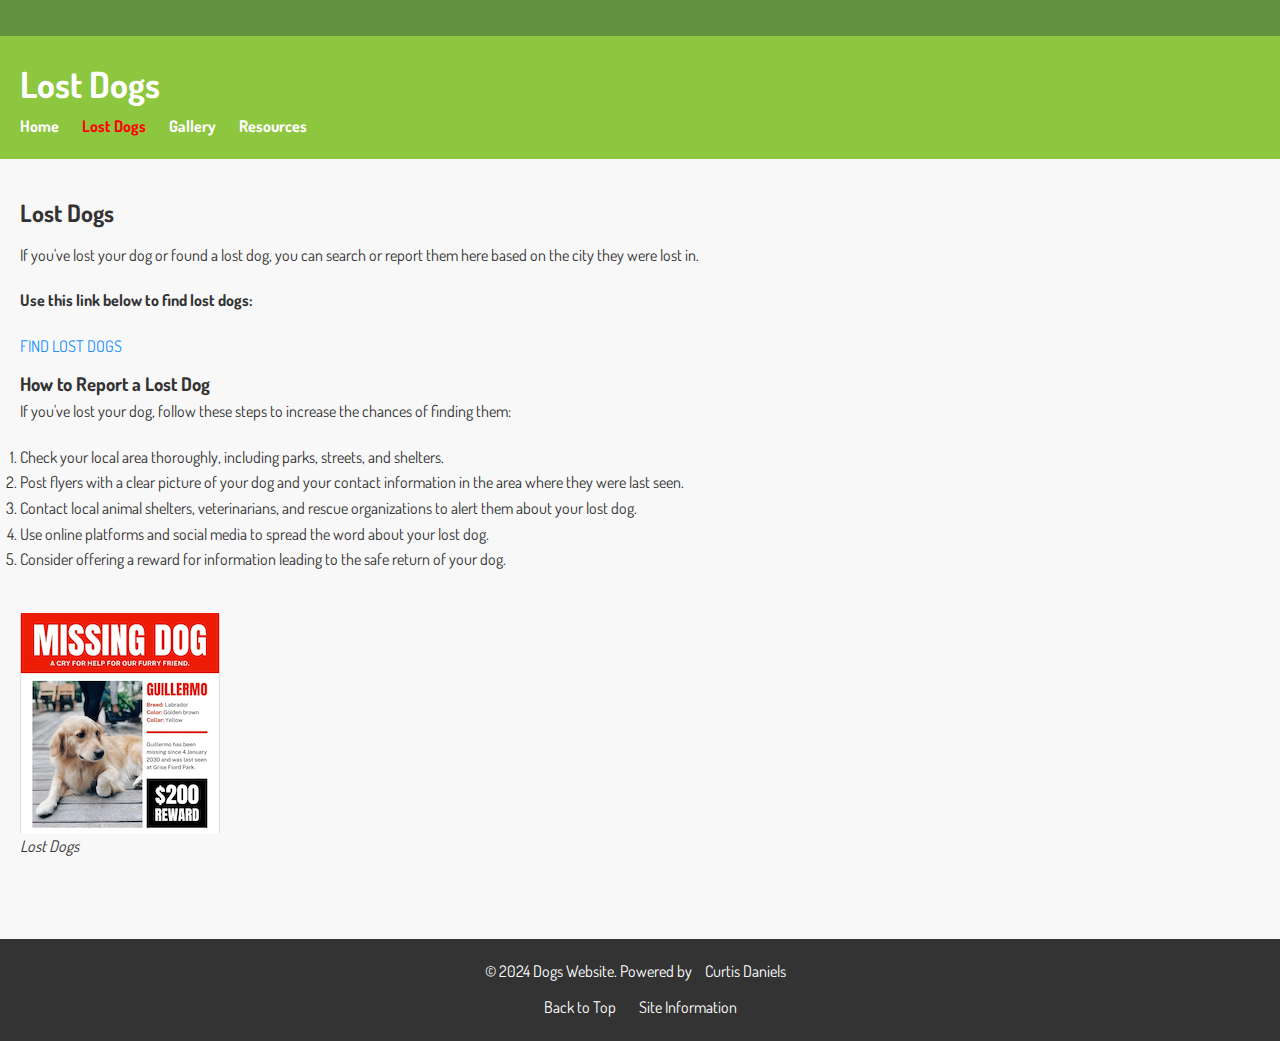
<file: project/final/lostdogs.html>
<!DOCTYPE html>
<html lang="en">

<head>
    <meta charset="UTF-8">
    <meta name="viewport" content="width=device-width, initial-scale=1.0">
    <meta name="description"
        content="A website dedicated to dog lovers, featuring a gallery of dog photos and a section for lost dogs.">
    <title>Lost Dogs </title>
    <link rel="icon" href="html.png" type="image/x-icon">
    <link rel="stylesheet" href="css/main.css" type="text/css">
</head>

<body>
    <nav class="bar"></nav>
    <header>
        <h1>Lost Dogs </h1>
        <nav>
            <ul>
                <li><a href="index.html">Home</a></li>
                <li><a class="stay" href="lostdogs.html">Lost Dogs</a></li>
                <li><a href="gallery.html">Gallery</a></li>
                <li><a href="resources.html">Resources</a></li>

            </ul>
        </nav>
    </header>
    <main>
        <section id="lost-dogs">
            <h2 class="disappear">Lost Dogs</h2>
            <article>
                <h2>Lost Dogs</h2>
                <p>If you've lost your dog or found a lost dog, you can search or report them here based on the city
                    they were lost in.</p>
                <p><span class="boldletters">Use this link below to find lost dogs:</span></p>
                <ul>
                    <li><a class="find" href="location.html">FIND LOST DOGS</a></li>
                </ul>
                <!-- <form class="search">
                    <label for="city">City:</label>
                    <input type="text" id="city" name="city">
                    <button type="submit">Search</button>
                </form> -->
                <section>
                    <h3>How to Report a Lost Dog</h3>
                    <p>If you've lost your dog, follow these steps to increase the chances of finding them:</p>
                    <ol>
                        <li>Check your local area thoroughly, including parks, streets, and shelters.</li>
                        <li>Post flyers with a clear picture of your dog and your contact information in the area where
                            they were last seen.</li>
                        <li>Contact local animal shelters, veterinarians, and rescue organizations to alert them about
                            your lost dog.</li>
                        <li>Use online platforms and social media to spread the word about your lost dog.</li>
                        <li>Consider offering a reward for information leading to the safe return of your dog.</li>
                    </ol>
                </section>
                <figure>
                    <img src="../img/lost-dog-search.png" alt="Lost Dog Search" title="Lost Dog Search" loading="lazy">
                    <figcaption>Lost Dogs</figcaption>
                </figure>
            </article>
        </section>
    </main>
    <footer>
        <p>&copy; 2024 Dogs Website. Powered by <a href="#" target="_blank">Curtis Daniels</a>
        </p>
        <a href="#">Back to Top</a>
        <a href="site.html">Site Information</a>
    </footer>
</body>

</html>
</file>
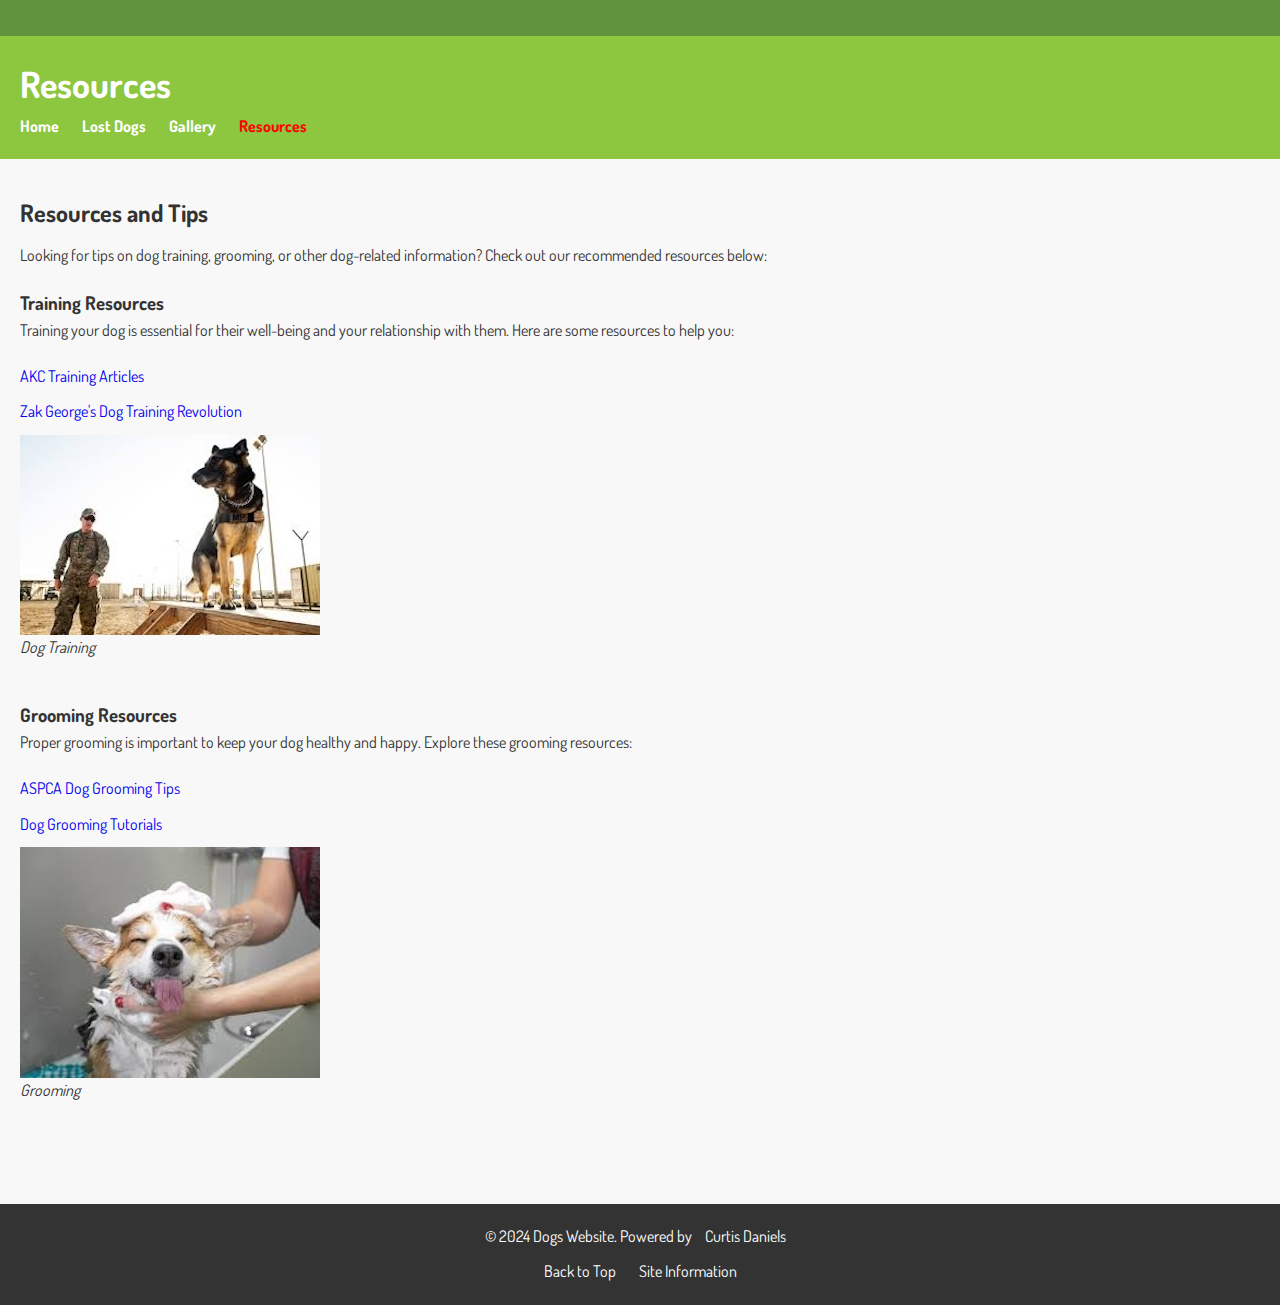
<file: project/final/resources.html>
<!DOCTYPE html>
<html lang="en">
<head>
    <meta charset="UTF-8">
    <meta name="viewport" content="width=device-width, initial-scale=1.0">
    <meta name="description" content="A website dedicated to dog lovers, featuring a gallery of dog photos and a section for lost dogs.">
    <title>Resources </title>
    <link rel="icon" href="html.png" type="image/x-icon">
    <link rel="stylesheet" href="css/main.css" type="text/css">
</head>
<body>
    <nav class="bar"></nav>
    <header>
        <h1>Resources </h1>
        <nav>
            <ul>
                <li><a href="index.html">Home</a></li>
                <li><a href="lostdogs.html">Lost Dogs</a></li>
                <li><a  href="gallery.html">Gallery</a></li>
                <li><a class="stay" href="resources.html">Resources</a></li>
              
            </ul>
        </nav>
    </header>
    <main>
        <section id="resources">
            <h2  class="disappear">Resources</h2>
            <article>
                <h2>Resources and Tips</h2>
                <p>Looking for tips on dog training, grooming, or other dog-related information? Check out our recommended resources below:</p>
                <section>
                    <h3>Training Resources</h3>
                    <p>Training your dog is essential for their well-being and your relationship with them. Here are some resources to help you:</p>
                    <ul>
                        <li><a href="https://www.akc.org/expert-advice/training/" target="_blank">AKC Training Articles</a></li>
                        <li><a href="https://www.youtube.com/user/ZakGeorgeTraining" target="_blank">Zak George's Dog Training Revolution</a></li>
                    </ul>
                    <figure>
                        <img src="../img/golden-retriever.jpeg" alt="Dog Training" title="Dog Training"  loading="lazy">
                        <figcaption>Dog Training</figcaption>
                    </figure>
                </section>
                <section>
                    <h3>Grooming Resources</h3>
                    <p>Proper grooming is important to keep your dog healthy and happy. Explore these grooming resources:</p>
                    <ul>
                        <li><a href="https://www.aspca.org/pet-care/dog-care/dog-grooming-tips" target="_blank">ASPCA Dog Grooming Tips</a></li>
                        <li><a href="https://www.youtube.com/playlist?list=PL_jhCyPtEhOeEOsrPhUS1n-VF6a7bIa8o" target="_blank">Dog Grooming Tutorials</a></li>
                    </ul>
                    <figure>
                        <img src="../img/dog-grooming.jpeg" alt="Dog Grooming" title="Dog Grooming"  loading="lazy">
                        <figcaption>Grooming</figcaption>
                    </figure>
                </section>
            </article>
        </section>
    </main>
    <footer>
        <p>&copy; 2024 Dogs Website. Powered by <a href="#" target="_blank">Curtis Daniels</a></p>
        <a href="#">Back to Top</a>
        <a href="site.html">Site Information</a>
    </footer>
</body>
</html>
</file>
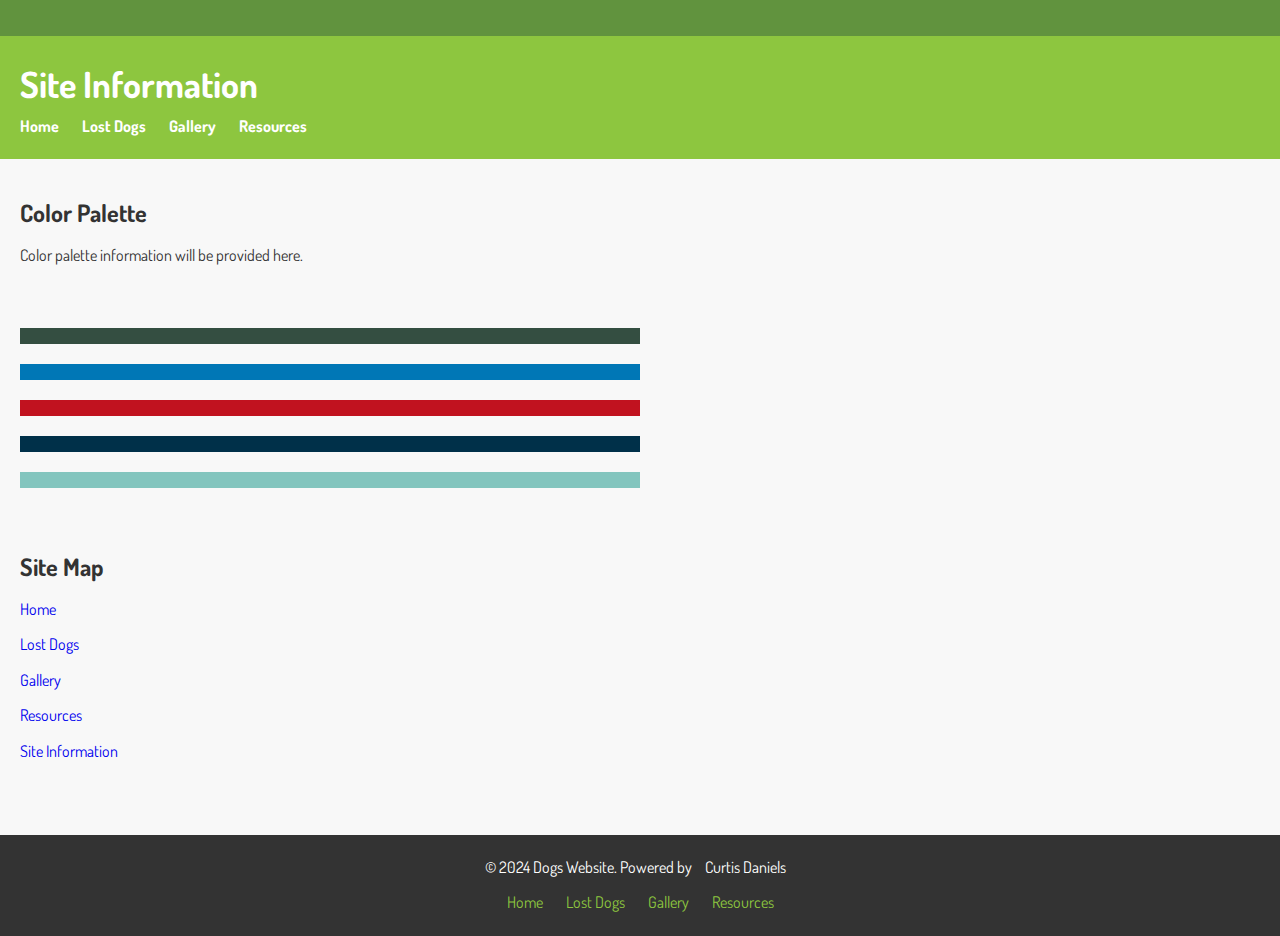
<file: project/final/site.html>
<!DOCTYPE html>
<html lang="en">
<head>
    <meta charset="UTF-8">
    <meta name="viewport" content="width=device-width, initial-scale=1.0">
    <meta name="description" content="Site information including color palette and site map for the Dog Website.">
    <title>Site Information - Dog Website</title>
    <link rel="icon" href="html.png" type="image/x-icon">
    <link rel="stylesheet" href="css/main.css" type="text/css">
</head>
<body>
    <nav class="bar"></nav>
    <header>
        
        <h1>Site Information</h1>
        <nav>
            <ul>
                <li><a href="index.html">Home</a></li>
                <li><a href="lostdogs.html">Lost Dogs</a></li>
                <li><a  href="gallery.html">Gallery</a></li>
                <li><a href="resources.html">Resources</a></li>
              
            </ul>
        </nav>
    </header>
    <main>
        <section id="color-palette">
            
            <h2>Color Palette</h2>
            <!-- Placeholder for color palette -->
            <p>Color palette information will be provided here.</p>
        </section>
        <!-- adding palette color from coolors.com -->
      
        <section>
            <h2 class="disappear">site</h2>
            <p class="one"></p>
            <p class="two"></p>
            <p class="three"></p>
            <p class="four"></p>
            <p class="five"></p>
   
           </section>
        <section id="site-map">
           
            <h2>Site Map</h2>
            <ul>
                <li><a href="index.html">Home</a></li>
                <li><a href="lostdogs.html">Lost Dogs</a></li>
                <li><a href="gallery.html">Gallery</a></li>
                <li><a href="resources.html">Resources</a></li>
                <li><a href="site.html">Site Information</a></li>
            </ul>
        </section>
     
    </main>
    <footer>
        <p>&copy; 2024 Dogs Website. Powered by <a href="#" target="_blank">Curtis Daniels</a></p>
        <a class="footer_link" href="index.html">Home</a>
        <a class="footer_link" href="lostdogs.html">Lost Dogs</a>
        <a class="footer_link" href="gallery.html">Gallery</a>
        <a class="footer_link" href="resources.html">Resources</a>
    </footer>
</body>
</html>
</file>
<file: w3/main.css>
/* index page */
body {
    font-family: Arial, sans-serif;
    line-height: 1.6;
    margin: 0;
    padding: 0;
}

header {
    background-color: #333;
    color: #fff;
    padding: 1rem;
    text-align: center;
}

nav ul {
    list-style-type: none;
    padding: 0;
}

nav ul li {
    display: inline;
    margin-right: 1rem;
}

main {
    padding: 2rem;
}

section {
    margin-bottom: 2rem;
}

footer {
    background-color: #333;
    color: #fff;
    padding: 1rem;
    text-align: center;
}

/* about page */

body .body {
    font-family: Arial, sans-serif;
    line-height: 1.6;
    margin: 0;
    padding: 0;
    background-color: green;
}

header .header {
    background-color: #333;
    color: #fff;
    padding: 1rem;
    text-align: center;
}

nav ul {
    list-style-type: none;
    padding: 0;
}

nav ul li {
    display: inline;
    margin-right: 1rem;
}

main .main {
    padding: 2rem;
}

section .section {
    margin-bottom: 2rem;
}

footer .footer {
    background-color: #333;
    color: #fff;
    padding: 1rem;
    text-align: center;
}
/* images side by side */
.image-container {
    display: flex;
    flex-wrap: wrap;
    justify-content: center; 
}

figure {
    margin: 10px; /* Optional spacing between images */
}
/* place this to prevent error in code on validator */
.h2 {
   display:none;
}

img:hover {
    box-shadow: 0 0 50px black;
}
/* on reference page */
footer ul {
    list-style-type: none;
    padding: 0;
}
.reference {
    color: red;
}
.renderRed {
    color: red;
}
</file>
<file: w4/css/main.css>
/* index page */
body {
    font-family: Arial, sans-serif;
    line-height: 1.6;
    margin: 0;
    padding: 0;
}



header {
    background-color: #333;
    color: #fff;
    padding: 1rem;
    text-align: center;
}

nav ul {
    list-style-type: none;
    padding: 0;
}

nav ul li {
    display: inline;
    margin-right: 1rem;
}

main {
    padding: 2rem;
}

section {
    margin-bottom: 2rem;
}

footer {
    background-color: #333;
    color: #fff;
    padding: 1rem;
    text-align: center;
}

/* about page */

body .body {
    font-family: Arial, sans-serif;
    line-height: 1.6;
    margin: 0;
    padding: 0;
    background-color: green;
}

header .header {
    background-color: #333;
    color: #fff;
    padding: 1rem;
    text-align: center;
}

nav ul {
    list-style-type: none;
    padding: 0;
}

nav ul li {
    display: inline;
    margin-right: 1rem;
}

main .main {
    padding: 2rem;
}

section .section {
    margin-bottom: 2rem;
}

footer .footer {
    background-color: #333;
    color: #fff;
    padding: 1rem;
    text-align: center;
}
/* images side by side */
.image-container {
    display: flex;
    flex-wrap: wrap;
    justify-content: center; 
}

figure {
    margin: 10px; /* Optional spacing between images */
}
/* place this to prevent error in code on validator */
.h2 {
   display:none;
}

img:hover {
    box-shadow: 0 0 50px black;
}
/* on reference page */
footer ul {
    list-style-type: none;
    padding: 0;
}
.reference {
    color: red;
}

.welcome {
    border-top: 5px solid green;
    /* width: 100%; */
    /* outline: 5px solid purple;
    outline-offset: 5px;  */
    padding: 10px; 
}

/* table */
/* Styling for the history table */
.history-table {
    width: 100%;
    border-collapse: collapse;
    margin-bottom: 1rem;
}

.history-table th,
.history-table td {
    padding: 0.5rem;
    border: 1px solid #ddd;
}

.history-table th {
    background-color: #FF5733; /* Fun orange color */
    color: white;
}

.history-table tr:nth-child(even) {
    background-color: #f2f2f2; /* Alternating row colors */
}

.history-table tr:hover {
    background-color: #ddd; /* Hover effect */
}
/* for trend table */
/* Styling for the trends table */
.trends-table {
    width: 100%;
    border-collapse: collapse;
    margin-bottom: 1rem;
}

.trends-table th,
.trends-table td {
    padding: 0.5rem;
    border: 1px solid #ddd;
}

.trends-table th {
    background-color: #4CAF50; /* Fun green color */
    color: white;
}

.trends-table tr:nth-child(even) {
    background-color: #f2f2f2; /* Alternating row colors */
}

.trends-table tr:hover {
    background-color: #ddd; /* Hover effect */
}

/* site map */

   /* Style the container to create two columns */
   /* .list-container {
    display: flex; */
    /* justify-content: space-between;  */
/* } */

/* Optional: Style each list to add padding or margins as desired */
ul .box  {
    padding: 0;
    list-style-type: none; 
}

li .list {
    padding: 5px 0;  
}

.bold {
    font-weight: bold;
}

 .palette1 {
    background-color: #F1AB86;
    width: 200;
    height: 200;
    color: #041F1E;
}
.palette2 {
    background-color:#2e4057;
    width: 200;
    height: 200;
    color: #041F1E;
}
.palette3 {
    background-color:#f75c03;
    width: 200;
    height: 200;
    color: #041F1E;
}
.palette4 {
    background-color:#0096c7;
    width: 200;
    height: 200;
    color: #041F1E;
}
.palette5 {
    background-color:#f1c40f;
    width: 200;
    height: 200;
    color: #041F1E;
}
.sitemap {
    color: dodgerblue;
}
.sitemap:visited {
    color: purple;
}
.sitemap:active {
    color: red;
}
.sitemap:hover {
    color: white;
}

.home li a {

    color: #4caf50;
    font-size: 1.5em;
}
</file>
<file: project/final/css/main.css>
/* Dosis - Google Fonts */
@import url('https://fonts.googleapis.com/css2?family=Dosis:wght@200..800&display=swap');

* {
    font-family: dosis, Helvetica, arial, sans-serif;
}

/* Reset default styles */
* {
    margin: 0;
    padding: 0;
    box-sizing: border-box;
}

/* Body styles */
body {
    font-family: Arial, sans-serif;
    line-height: 1.6;
    background-color: #f8f8f8;
    color: #333;
    margin: 0;
    padding: 0;
   
}

/* Header styles */

header {
    background-color: #8dc63f;
    color: #fff;
    padding: 20px;
    margin-bottom: 15px;
    
 
}
/* I've add display flex to the Ul to keep the same style. If i just put the flex on the header the  header wouldn't look right, Also I placedjustify-content: start but dont need the start.   */
header .list {
    display: flex;
    justify-content: start;
   
}

header h1 {
    margin: 0;
    font-size: 36px;
}

nav ul {
    list-style-type: none;
    margin: 0;
    padding: 0;
}

nav ul li {
    display: inline;
    margin-right: 20px;
}

nav ul li a {
    text-decoration: none;
    color: #fff;
    font-weight: bold;
}

/* Main styles */
/* here I placed all the content in a column, these items are placed in the flex container */
main {
    padding: 20px;
    display: flex;
    flex-direction: column;
}

section {
    margin-bottom: 40px;
}

h2 {
    font-size: 24px;
    margin-bottom: 10px;
    
}

p {
    margin-bottom: 20px;
}

figure {
    margin-bottom: 20px;
}

figure img {
    max-width: 100%;
    height: auto;
    display: block;
}

figcaption {
    font-style: italic;
    
}

ul {
    list-style: none;
}

ul li {
    margin-bottom: 10px;
}

footer {
    background-color: #333;
    color: #fff;
    padding: 20px;
    text-align: center;
}

footer p {
    margin-bottom: 10px;
}

footer a {
    color: #fff;
    margin: 0 10px;
    text-decoration: none;
}

.bar {
    background: #61933e;
    border-bottom: 2px solid #61933e ;
    height: 36px; 
    
}
/* current page */
.stay {
color: red;
}
/* footer color links */
.footer_link {
    color:#8dc63f;
}

/* lost dog search car */
.boldletters {
    font-weight: bold;
}
.search {
    margin-bottom: 10px;
}
/* colors for my site map */
.one {
    background-color: #344e41;
    width: 50%;
    height: 1rem;
}
.two {
    background-color: #0077b6;
    width: 50%;
    height: 1rem;
}
.three {
    background-color: #c1121f;
    width: 50%;
    height: 1rem;
}
.four {
    background-color: #003049;
    width: 50%;
    height: 1rem;
}
.five {
    background-color: #83c5be;
    width: 50%;
    height: 1rem;
}
/* hiding h2 for site map to prevent error in validation  */
.disappear {
    display: none;
}

/* location page */
/* created location page to nativation for lost logs */
/* this display flex is making the columns lool inline */
.container {
    display: flex;
   
     
  }
  /* this flex 1 gives size of all of the other elements will have the same width as their content */
  .column {
    flex: 1;
    margin: 0 10px;
   
  }
  /*  */
  ul .location {
    list-style-type: none;
    padding: 0;
  }
  
  ul .location li {
    margin-bottom: 10px;
    
  }

  /* making the links more user friendly */
  ul li a {
    text-decoration:none ;
    
    
  }
  ul li a:hover, a:focus {
    text-decoration:underline;
    
  }
  ul li  a:active {
    color: red;
    
  }
 

/* taking away the undersline */
.find {
    text-decoration: none;
    color: dodgerblue;
}
/* add this to prevent error when validation */
/* the error message says: Section lacks heading. Consider using h2-h6 elements to add identifying headings to all sections, or else use a div element instead for any cases where no heading is needed. */
.findyourdog {
    display: none;
}
</file>
